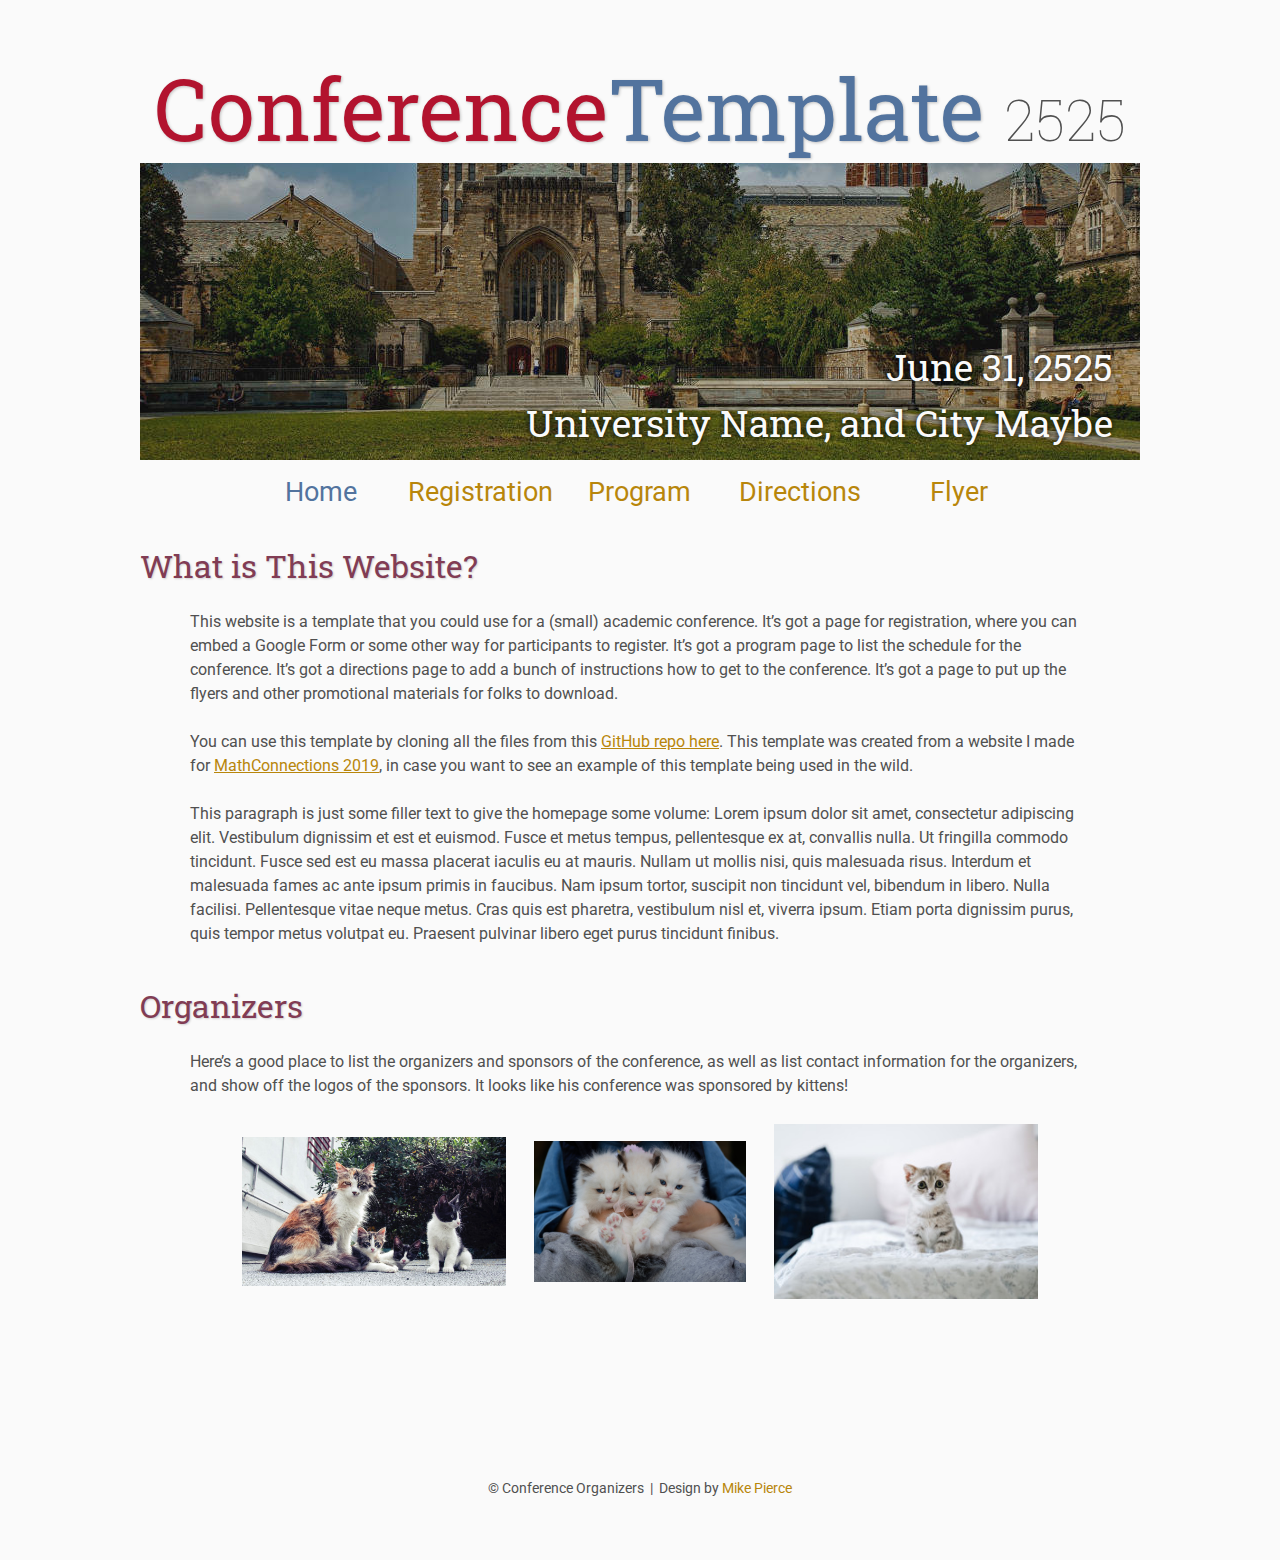
<file: index.html>
<!DOCTYPE html>
<html lang='en'>

<head>
    <base href=".">
    <link rel="shortcut icon" type="image/png" href="assets/favicon.png"/>
    <link rel="stylesheet" type="text/css" media="all" href="assets/main.css"/>
    <meta name="description" content="Conference Template">
    <meta name="resource-type" content="document">
    <meta name="distribution" content="global">
    <meta name="KeyWords" content="Conference">
    <title>Conference Template</title>
</head>

<body>

    <div class="banner">
        <img src="assets/banner.jpg" alt="Conference Template Banner">
        <div class="top-left">
            <span class="title1">Conference</span><span class="title2">Template</span> <span class="year">2525</span>
        </div>
        <div class="bottom-right">
            June 31, 2525 <br> University Name, and City Maybe
        </div>
    </div>

    <table class="navigation">
        <tr>
            <td class="navigation">
                <a class="current" title="Conference Home Page" href=".">Home</a>
            </td>
            <td class="navigation">
                <a title="Register for the Conference" href="registration">Registration</a>
            </td>
            <td class="navigation">
                <a title="Conference Program" href="program">Program</a> 
            </td>
            <td class="navigation">
                <a title="Directions to the Conference" href="directions">Directions</a>
            </td>
            <td class="navigation">
                <a title="Conference Flyer" href="flyer">Flyer</a>
            </td>
        </tr>
    </table>

    <h2>What is This Website?</h2>
    <p>
        This website is a template that you could use for a (small) academic conference. 
        It&rsquo;s got a page for registration, where you can embed a Google Form or some other way for participants to register.
        It&rsquo;s got a program page to list the schedule for the conference.
        It&rsquo;s got a directions page to add a bunch of instructions how to get to the conference.
        It&rsquo;s got a page to put up the flyers and other promotional materials for folks to download.
    </p>
    <p>
        You can use this template by cloning all the files from this
        <a target="_blank" href="https://github.com/mikepierce/conference-website-template">GitHub repo here</a>.
        This template was created from a website I made for 
        <a target="_blank" href="http://math.ucr.edu/~mathconn/">MathConnections 2019</a>,
        in case you want to see an example of this template being used in the wild.
    </p>
    <p>
        This paragraph is just some filler text to give the homepage some volume:
        Lorem ipsum dolor sit amet, consectetur adipiscing elit. Vestibulum dignissim et est et euismod. Fusce et metus tempus, pellentesque ex at, convallis nulla. Ut fringilla commodo tincidunt. Fusce sed est eu massa placerat iaculis eu at mauris. Nullam ut mollis nisi, quis malesuada risus. Interdum et malesuada fames ac ante ipsum primis in faucibus. Nam ipsum tortor, suscipit non tincidunt vel, bibendum in libero. Nulla facilisi. Pellentesque vitae neque metus. Cras quis est pharetra, vestibulum nisl et, viverra ipsum. Etiam porta dignissim purus, quis tempor metus volutpat eu. Praesent pulvinar libero eget purus tincidunt finibus.
    </p>

    <h2>Organizers</h2>
    <p>
        Here&rsquo;s a good place to list the organizers and sponsors of the conference,
        as well as list contact information for the organizers,
        and show off the logos of the sponsors.
        It looks like his conference was sponsored by kittens!
    </p>
    <table class="sponsors">
        <tr>
            <td class="sponsor">
                <a href="http://www.eyebleach.me/">
                    <img src="assets/kitten1.jpg" alt="First Sponsor Name">
                </a>
            </td>
            <td class="sponsor">
                <a href="http://www.eyebleach.me/">
                    <img src="assets/kitten2.jpg" alt="Second Sponsor Name" style="width: 80%">
                </a>
            </td>
            <td class="sponsor">
                <a href="http://www.eyebleach.me/">
                    <img src="assets/kitten3.jpg" alt="Third Sponsor Name">
                </a>
            </td>
        </tr>
    </table>

    <footer>
        &copy; Conference Organizers
        &nbsp;|&nbsp; Design by <a href="https://github.com/mikepierce">Mike Pierce</a>
    </footer>

</body>
</html>
</file>
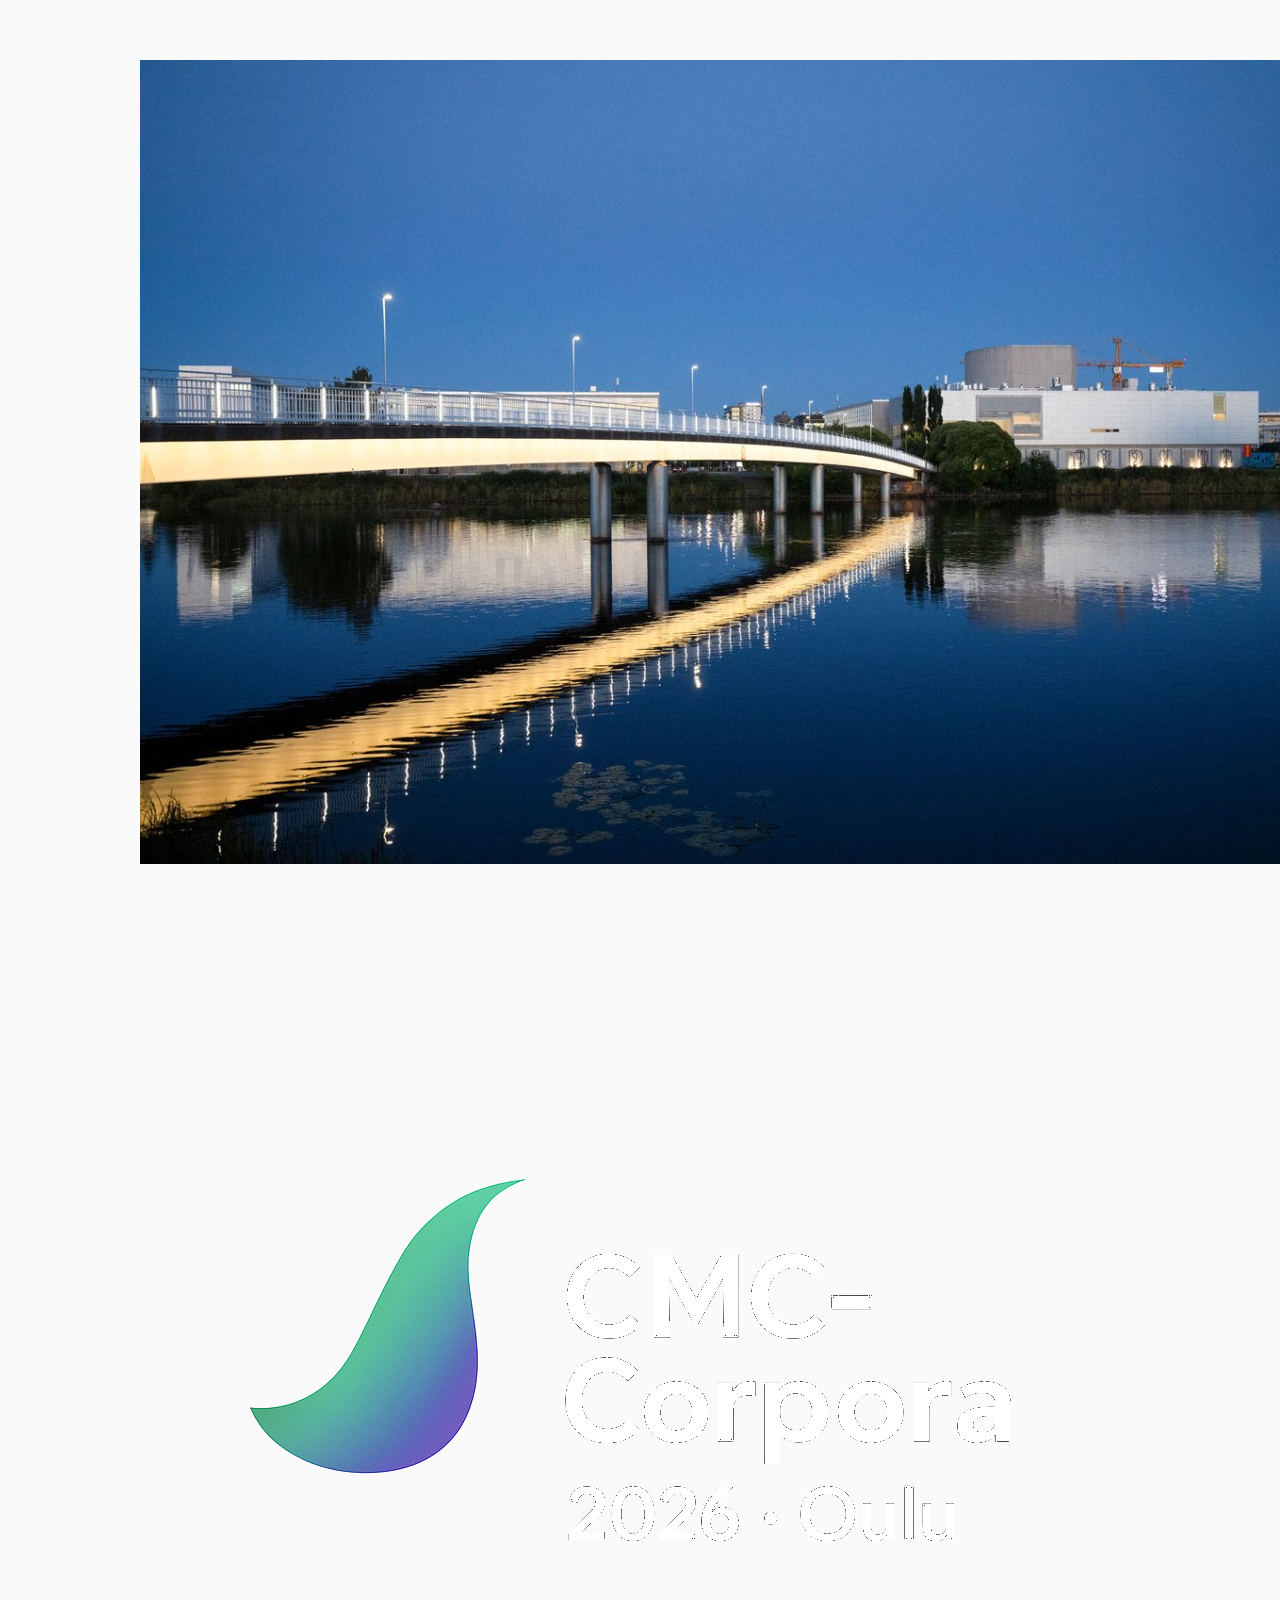
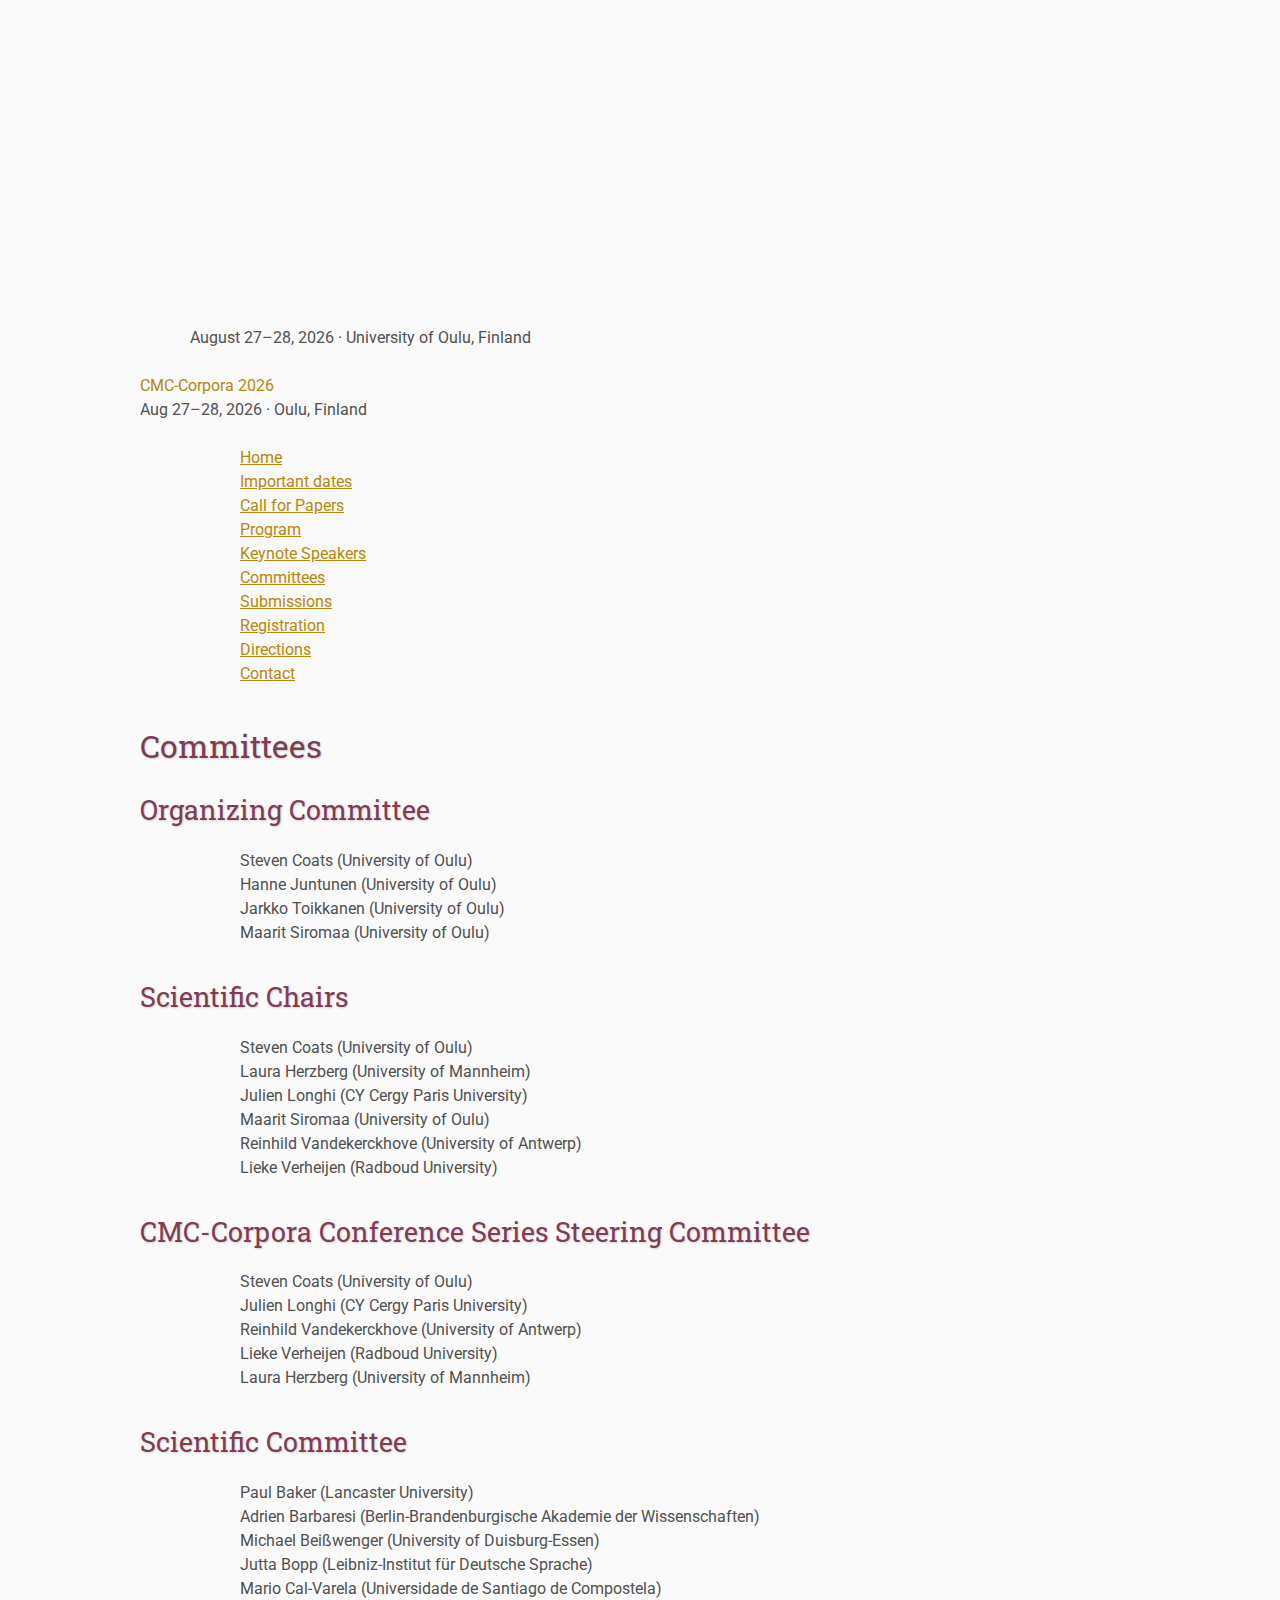
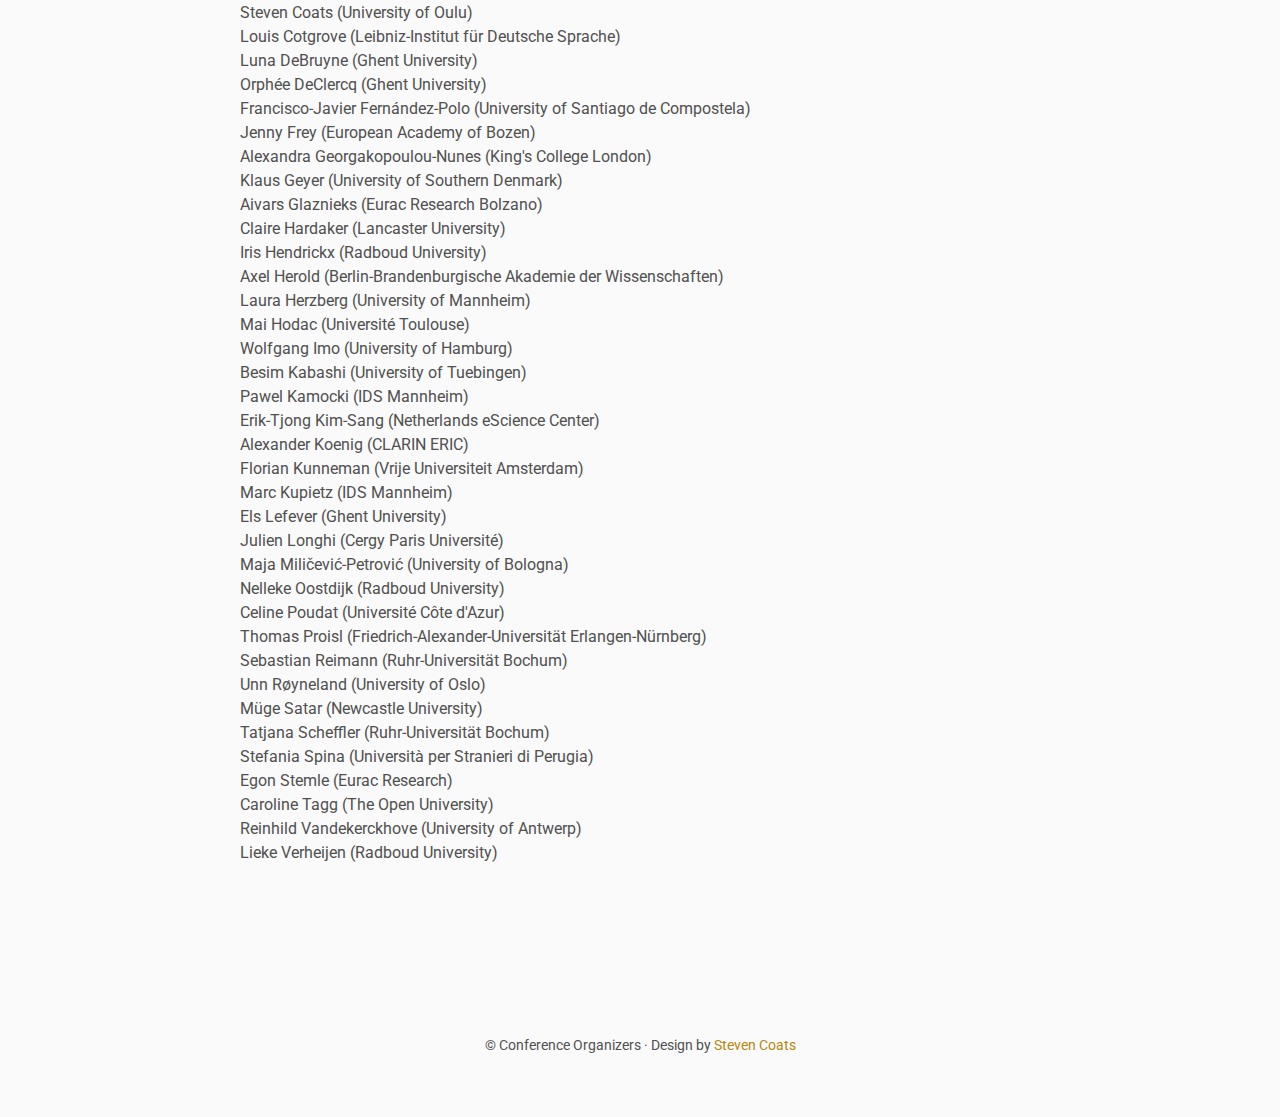
<file: committees/index.html>
<!DOCTYPE html>
<html lang="en">
<head>
  <base href="..">
  <meta charset="utf-8" />
  <meta name="viewport" content="width=device-width, initial-scale=1" />
  <link rel="shortcut icon" type="image/png" href="assets/favicon.png"/>
  <link href="https://fonts.googleapis.com/css2?family=Inter:wght@400;600;800&family=Playfair+Display:wght@600&display=swap" rel="stylesheet">
  <link rel="stylesheet" href="assets/main.css"/>
  <title>Committees — CMC-Corpora 2026</title>
</head>
<body>

<div data-include="includes/header.html"></div>

<div class="layout">
  <div data-include="includes/sidebar.html"></div>

  <main class="content container">
    <section>
      <h2>Committees</h2>

      <h3>Organizing Committee</h3>
      <ul>
        <li>Steven Coats (University of Oulu)</li>
        <li>Hanne Juntunen (University of Oulu)</li>
        <li>Jarkko Toikkanen (University of Oulu)</li>
        <li>Maarit Siromaa (University of Oulu)</li>
      </ul>
      <h3>Scientific Chairs</h3>
      <ul>
      <li>Steven Coats (University of Oulu)</li>
      <li>Laura Herzberg (University of Mannheim)</li>
      <li>Julien Longhi (CY Cergy Paris University)</li>
      <li>Maarit Siromaa (University of Oulu)</li>
      <li>Reinhild Vandekerckhove (University of Antwerp)</li>
      <li>Lieke Verheijen (Radboud University)</li>
      </ul>
       <h3>CMC-Corpora Conference Series Steering Committee</h3>
      <ul>
      <li>Steven Coats (University of Oulu)</li>
      <li>Julien Longhi (CY Cergy Paris University)</li>
      <li>Reinhild Vandekerckhove (University of Antwerp)</li>
      <li>Lieke Verheijen (Radboud University)</li>
      <li>Laura Herzberg (University of Mannheim)</li>
      </ul>
      <h3>Scientific Committee</h3>
      <ul>
        <li>Paul Baker (Lancaster University)</li>
        <li>Adrien Barbaresi (Berlin-Brandenburgische Akademie der Wissenschaften)</li>
        <li>Michael Beißwenger (University of Duisburg-Essen)</li>
        <li>Jutta Bopp (Leibniz-Institut für Deutsche Sprache)</li>
        <li>Mario Cal-Varela (Universidade de Santiago de Compostela)</li>
        <li>Steven Coats (University of Oulu)</li>
        <li>Louis Cotgrove (Leibniz-Institut für Deutsche Sprache)</li>
        <li>Luna DeBruyne (Ghent University)</li>
        <li>Orphée DeClercq (Ghent University)</li>
        <li>Francisco-Javier Fernández-Polo (University of Santiago de Compostela)</li>
        <li>Jenny Frey (European Academy of Bozen)</li>
        <li>Alexandra Georgakopoulou-Nunes (King's College London)</li>
        <li>Klaus Geyer (University of Southern Denmark)</li>
        <li>Aivars Glaznieks (Eurac Research Bolzano)</li>
        <li>Claire Hardaker (Lancaster University)</li>
        <li>Iris Hendrickx (Radboud University)</li>
        <li>Axel Herold (Berlin-Brandenburgische Akademie der Wissenschaften)</li>
        <li>Laura Herzberg (University of Mannheim)</li>
        <li>Mai Hodac (Université Toulouse)</li>
        <li>Wolfgang Imo (University of Hamburg)</li>
        <li>Besim Kabashi (University of Tuebingen)</li>
        <li>Pawel Kamocki (IDS Mannheim)</li>
        <li>Erik-Tjong Kim-Sang (Netherlands eScience Center)</li>
        <li>Alexander Koenig (CLARIN ERIC)</li>
        <li>Florian Kunneman (Vrije Universiteit Amsterdam)</li>
        <li>Marc Kupietz (IDS Mannheim)</li>
        <li>Els Lefever (Ghent University)</li>
        <li>Julien Longhi (Cergy Paris Université)</li>
        <li>Maja Miličević-Petrović (University of Bologna)</li>
        <li>Nelleke Oostdijk (Radboud University)</li>
        <li>Celine Poudat (Université Côte d'Azur)</li>
        <li>Thomas Proisl (Friedrich-Alexander-Universität Erlangen-Nürnberg)</li>
        <li>Sebastian Reimann (Ruhr-Universität Bochum)</li>
        <li>Unn Røyneland (University of Oslo)</li>
        <li>Müge Satar (Newcastle University)</li>
        <li>Tatjana Scheffler (Ruhr-Universität Bochum)</li>
        <li>Stefania Spina (Università per Stranieri di Perugia)</li>
        <li>Egon Stemle (Eurac Research)</li>
        <li>Caroline Tagg (The Open University)</li>
        <li>Reinhild Vandekerckhove (University of Antwerp)</li>
        <li>Lieke Verheijen (Radboud University)</li>
      </ul>

    </section>
  </main>
</div>

<div data-include="includes/footer.html"></div>

<script>
document.querySelectorAll('[data-include]').forEach(el => {
  fetch(el.getAttribute('data-include'))
    .then(resp => resp.text())
    .then(html => el.innerHTML = html);
});
</script>

</body>
</html>
</file>
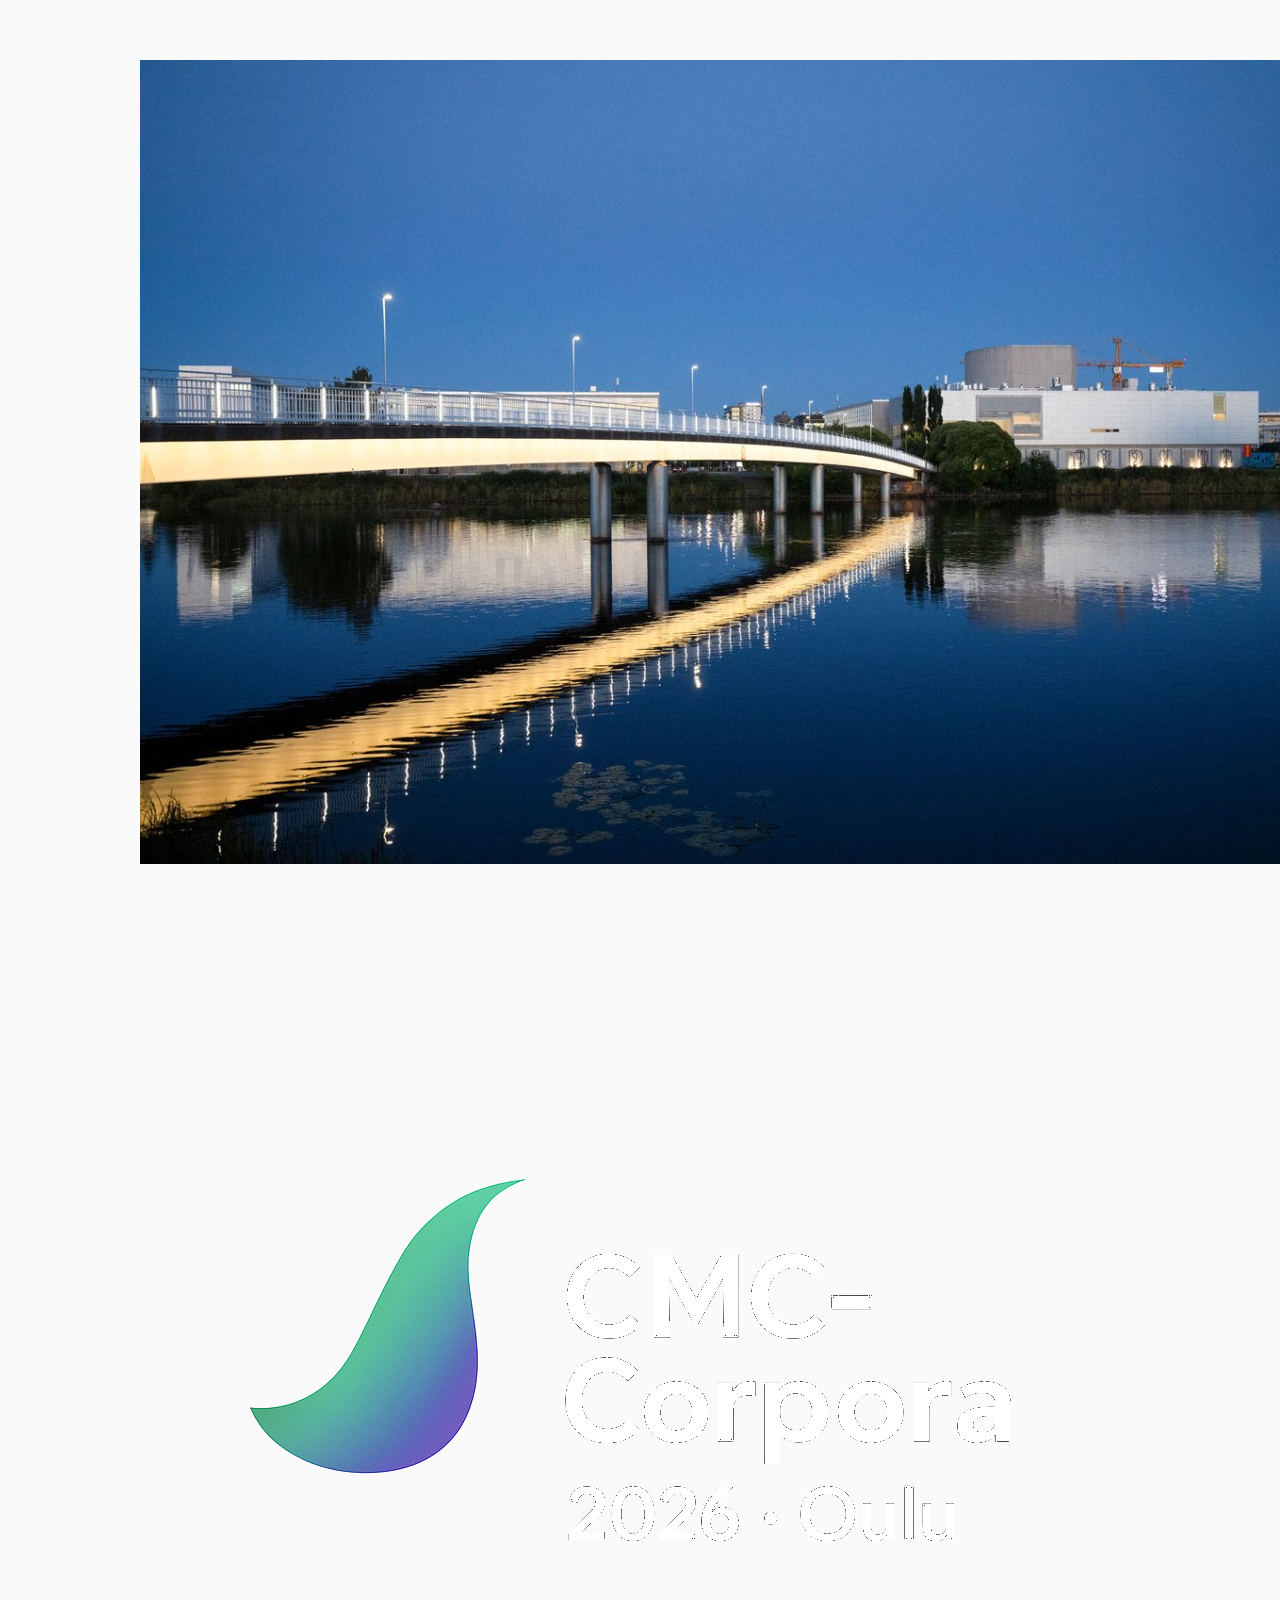
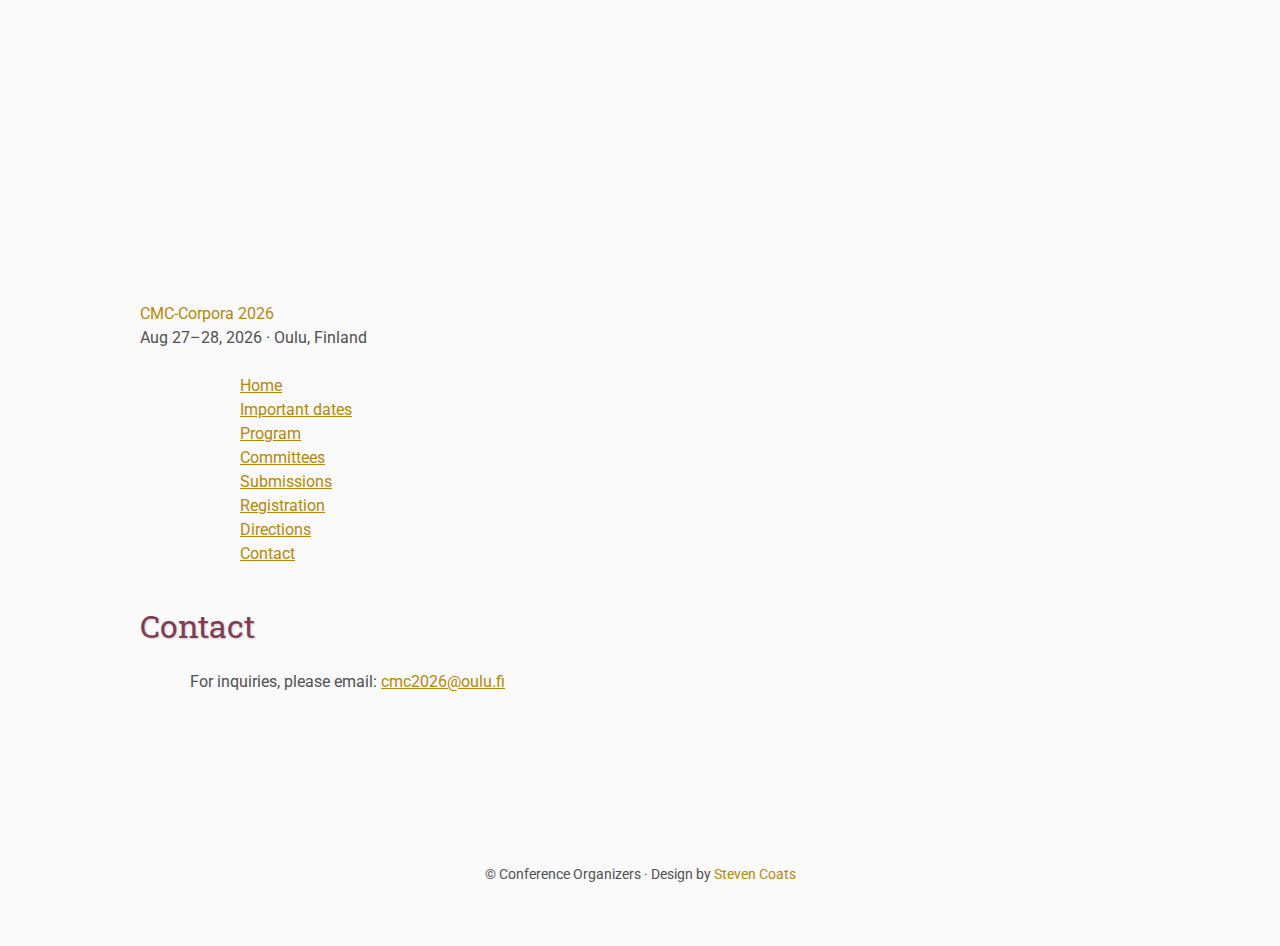
<file: contact/index.html>
<!DOCTYPE html>
<html lang="en">
<head>
  <base href="..">
  <meta charset="utf-8" />
  <meta name="viewport" content="width=device-width, initial-scale=1" />
  <link rel="shortcut icon" type="image/png" href="assets/favicon.png"/>
  <link rel="stylesheet" href="assets/main.css"/>
  <title>Contact — CMC-Corpora 2026</title>
</head>
<body>

<header class="hero" role="banner" aria-label="Conference banner">
  <img src="assets/oulu_luftbild.jpg" alt="Oulu aerial" class="hero-img">
  <div class="hero-overlay"></div>
  <div class="hero-inner container">
    <img src="assets/cmc2026_logo_white_text.png" alt="CMC-Corpora 2026" class="conference-logo">
  </div>
</header>

<div class="layout">
  <aside class="sidebar">
    <div class="sidebar-header">
      <a class="brand" href=".">CMC-Corpora 2026</a>
      <div class="dates">Aug 27–28, 2026 · Oulu, Finland</div>
    </div>
    <ul class="sidebar-nav">
      <li><a href=".">Home</a></li>
      <li><a href="dates">Important dates</a></li>
      <li><a href="program">Program</a></li>
      <li><a href="committees">Committees</a></li>
      <li><a href="submissions">Submissions</a></li>
      <li><a href="registration">Registration</a></li>
      <li><a href="directions">Directions</a></li>
      <li><a class="active" href="contact">Contact</a></li>
    </ul>
  </aside>

  <main class="content container">
    <section>
      <h2>Contact</h2>
      <p>For inquiries, please email: <a href="mailto:cmc2026@oulu.fi">cmc2026@oulu.fi</a></p>
    </section>
  </main>
</div>

<footer class="footer">
  <div class="container footer-inner">
    <span>© Conference Organizers</span>
    <span aria-hidden="true">·</span>
    <span>Design by <a href="https://github.com/stcoats">Steven Coats</a></span>
  </div>
</footer>
</body>
</html>
</file>
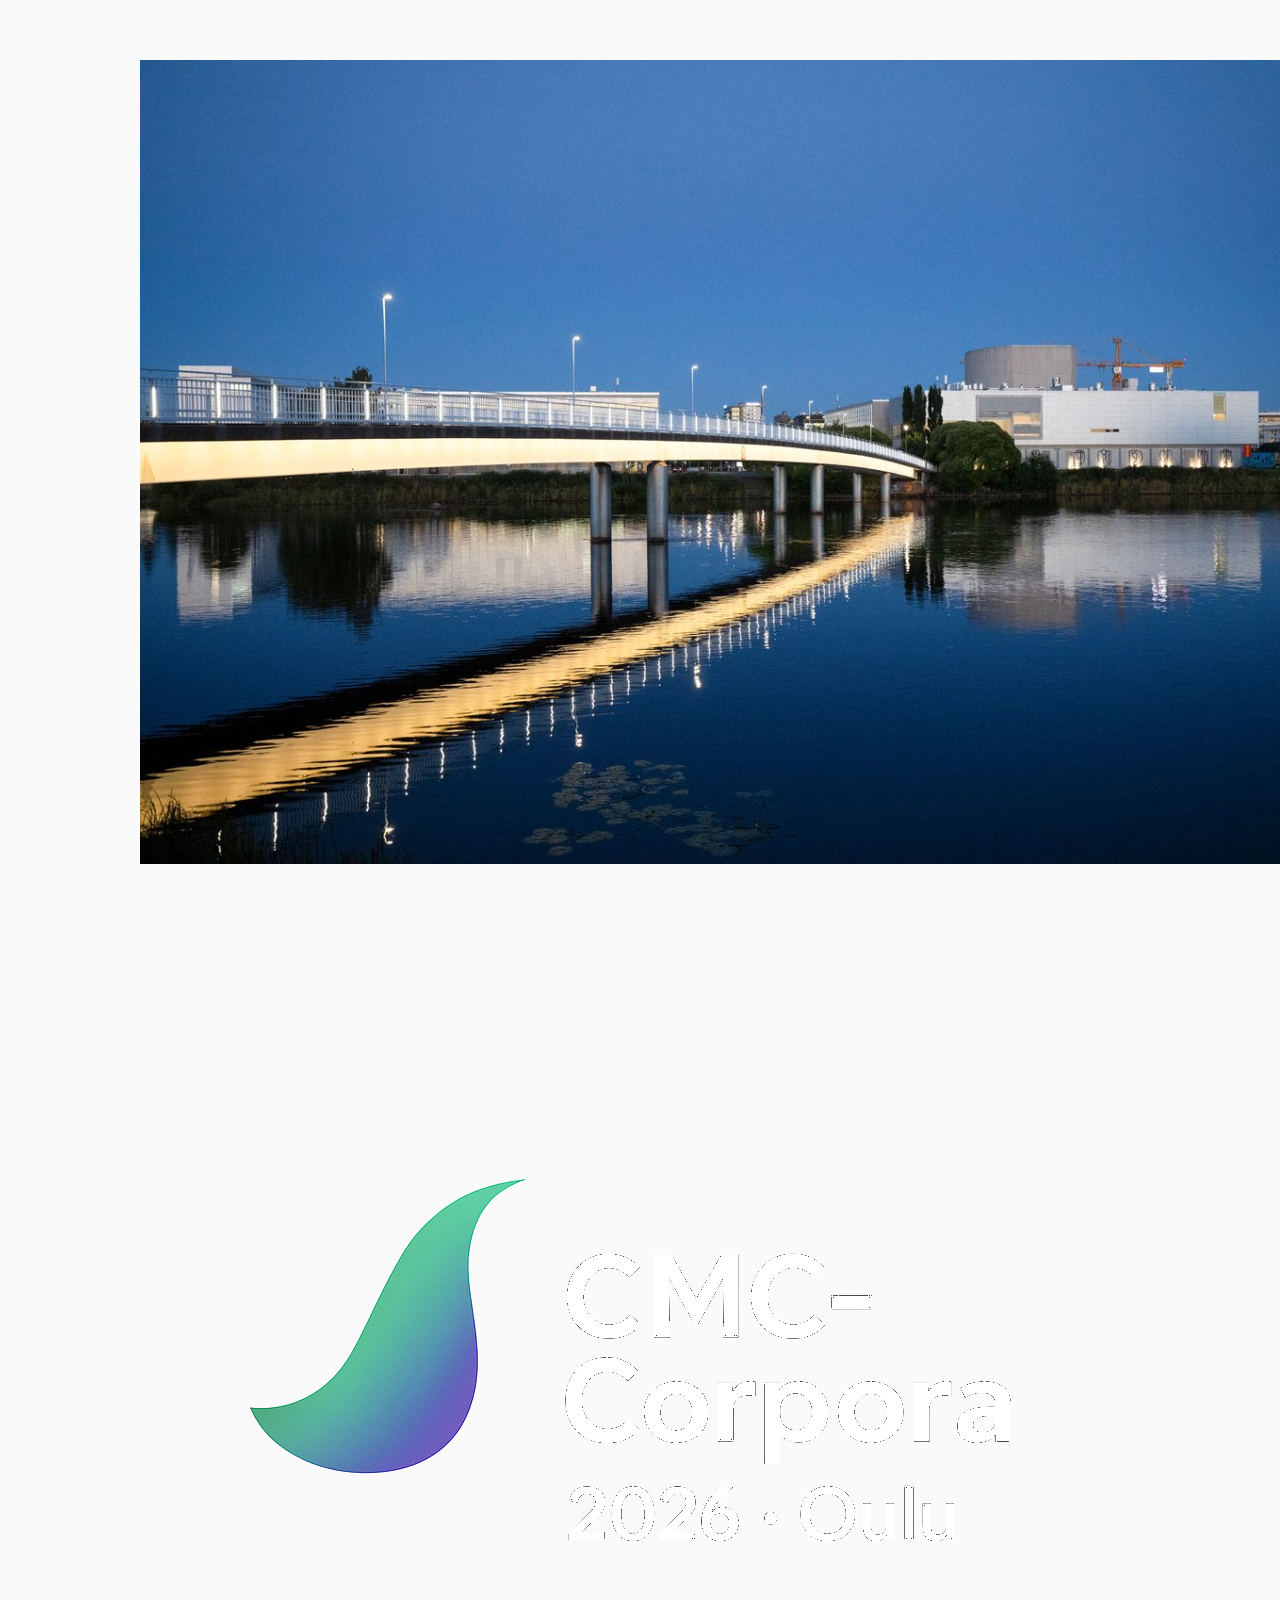
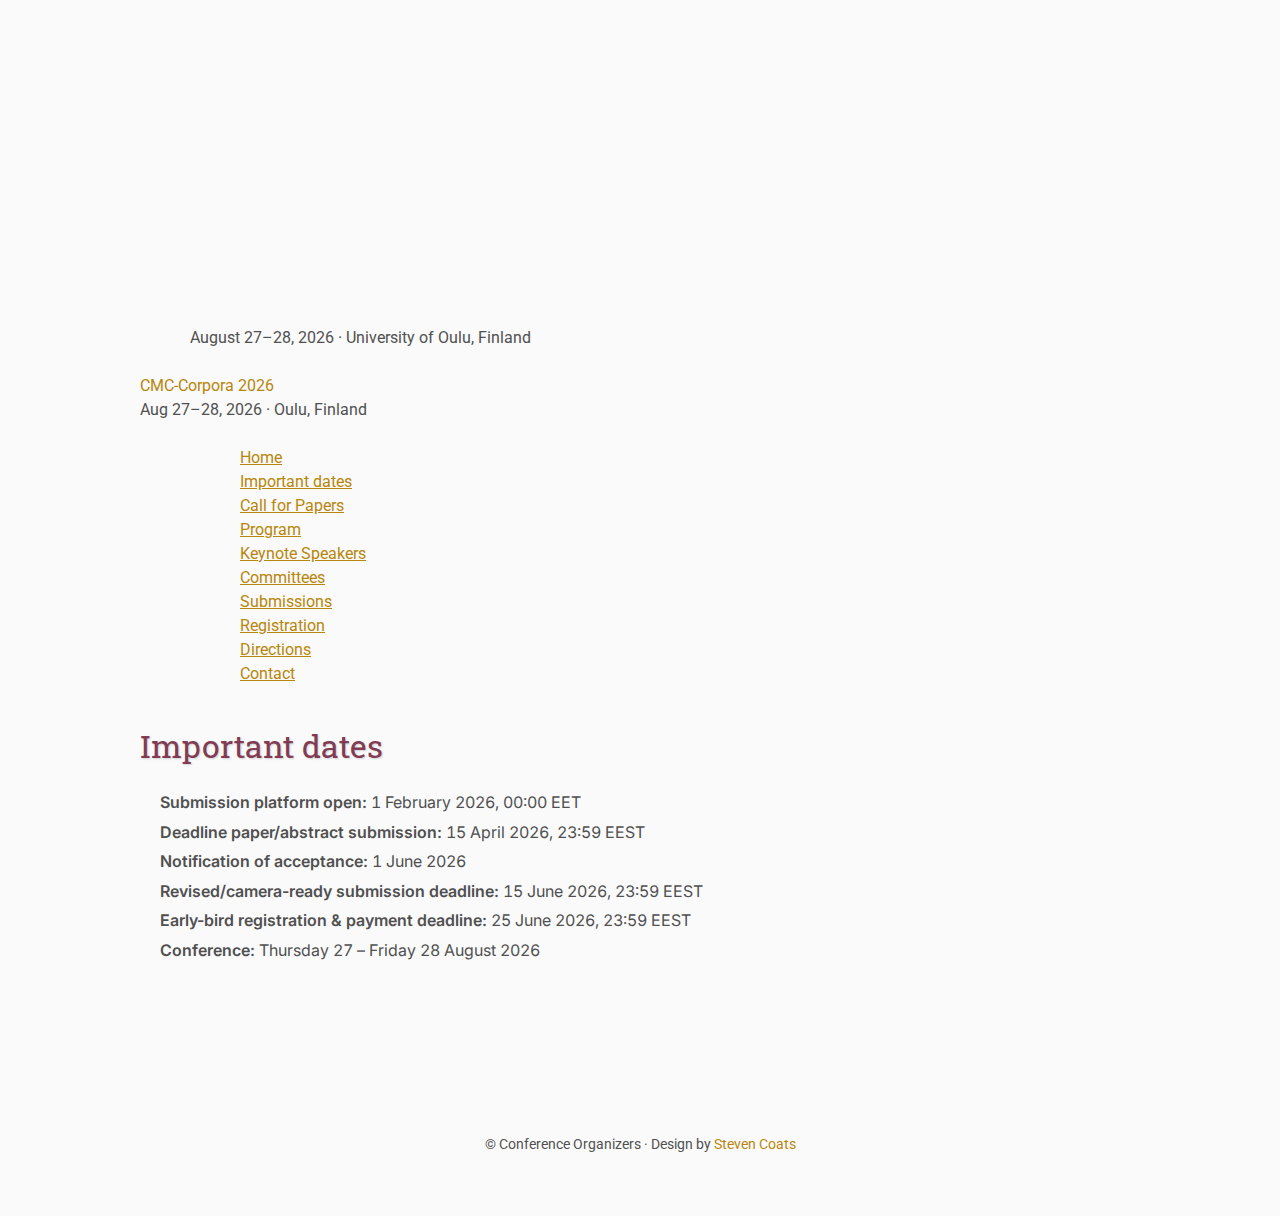
<file: dates/index.html>
<!DOCTYPE html>
<html lang="en">
<head>
  <base href="..">
  <meta charset="utf-8" />
  <meta name="viewport" content="width=device-width, initial-scale=1" />
  <link rel="shortcut icon" type="image/png" href="assets/favicon.png"/>
  <link href="https://fonts.googleapis.com/css2?family=Inter:wght@400;600;800&family=Playfair+Display:wght@600&display=swap" rel="stylesheet">
  <link rel="stylesheet" href="assets/main.css"/>
  <title>Dates — CMC-Corpora 2026</title>
  <style>
    /* light, local polish for dates list */
    .key-dates { 
      list-style: disc; 
      margin: 0.5rem 0 0 1.25rem; 
      padding: 0; 
      line-height: 1.6; 
      font-family: "Inter", system-ui, -apple-system, Segoe UI, Roboto, sans-serif;
    }
    .key-dates li { margin: 0.25rem 0; }
    .key-dates .label { font-weight: 600; }
    .key-dates time { font-variant-numeric: tabular-nums; }
  </style>
</head>
<body>

<div data-include="includes/header.html"></div>

<div class="layout">
  <div data-include="includes/sidebar.html"></div>

  <main class="content container">
    <section>
      <h2>Important dates</h2>
      <ul class="key-dates">
        <li><span class="label">Submission platform open:</span>
          <time datetime="2026-02-01T00:00:00+02:00">1&nbsp;February&nbsp;2026, 00:00&nbsp;EET</time>
        </li>
        <li><span class="label">Deadline paper/abstract submission:</span>
          <time datetime="2026-04-15T23:59:00+03:00">15&nbsp;April&nbsp;2026, 23:59&nbsp;EEST</time>
        </li>
        <li><span class="label">Notification of acceptance:</span>
          <time datetime="2026-06-01">1&nbsp;June&nbsp;2026</time>
        </li>
        <li><span class="label">Revised/camera-ready submission deadline:</span>
          <time datetime="2026-06-15T23:59:00+03:00">15&nbsp;June&nbsp;2026, 23:59&nbsp;EEST</time>
        </li>
        <li><span class="label">Early-bird registration &amp; payment deadline:</span>
          <time datetime="2026-06-25T23:59:00+03:00">25&nbsp;June&nbsp;2026, 23:59&nbsp;EEST</time>
        </li>
        <li><span class="label">Conference:</span>
          <time datetime="2026-08-27">Thursday&nbsp;27</time>&nbsp;–&nbsp;<time datetime="2026-08-28">Friday&nbsp;28&nbsp;August&nbsp;2026</time>
        </li>
      </ul>
    </section>
  </main>
</div>

<div data-include="includes/footer.html"></div>

<script>
document.querySelectorAll('[data-include]').forEach(el => {
  fetch(el.getAttribute('data-include'))
    .then(resp => resp.text())
    .then(html => el.innerHTML = html);
});
</script>

</body>
</html>
</file>
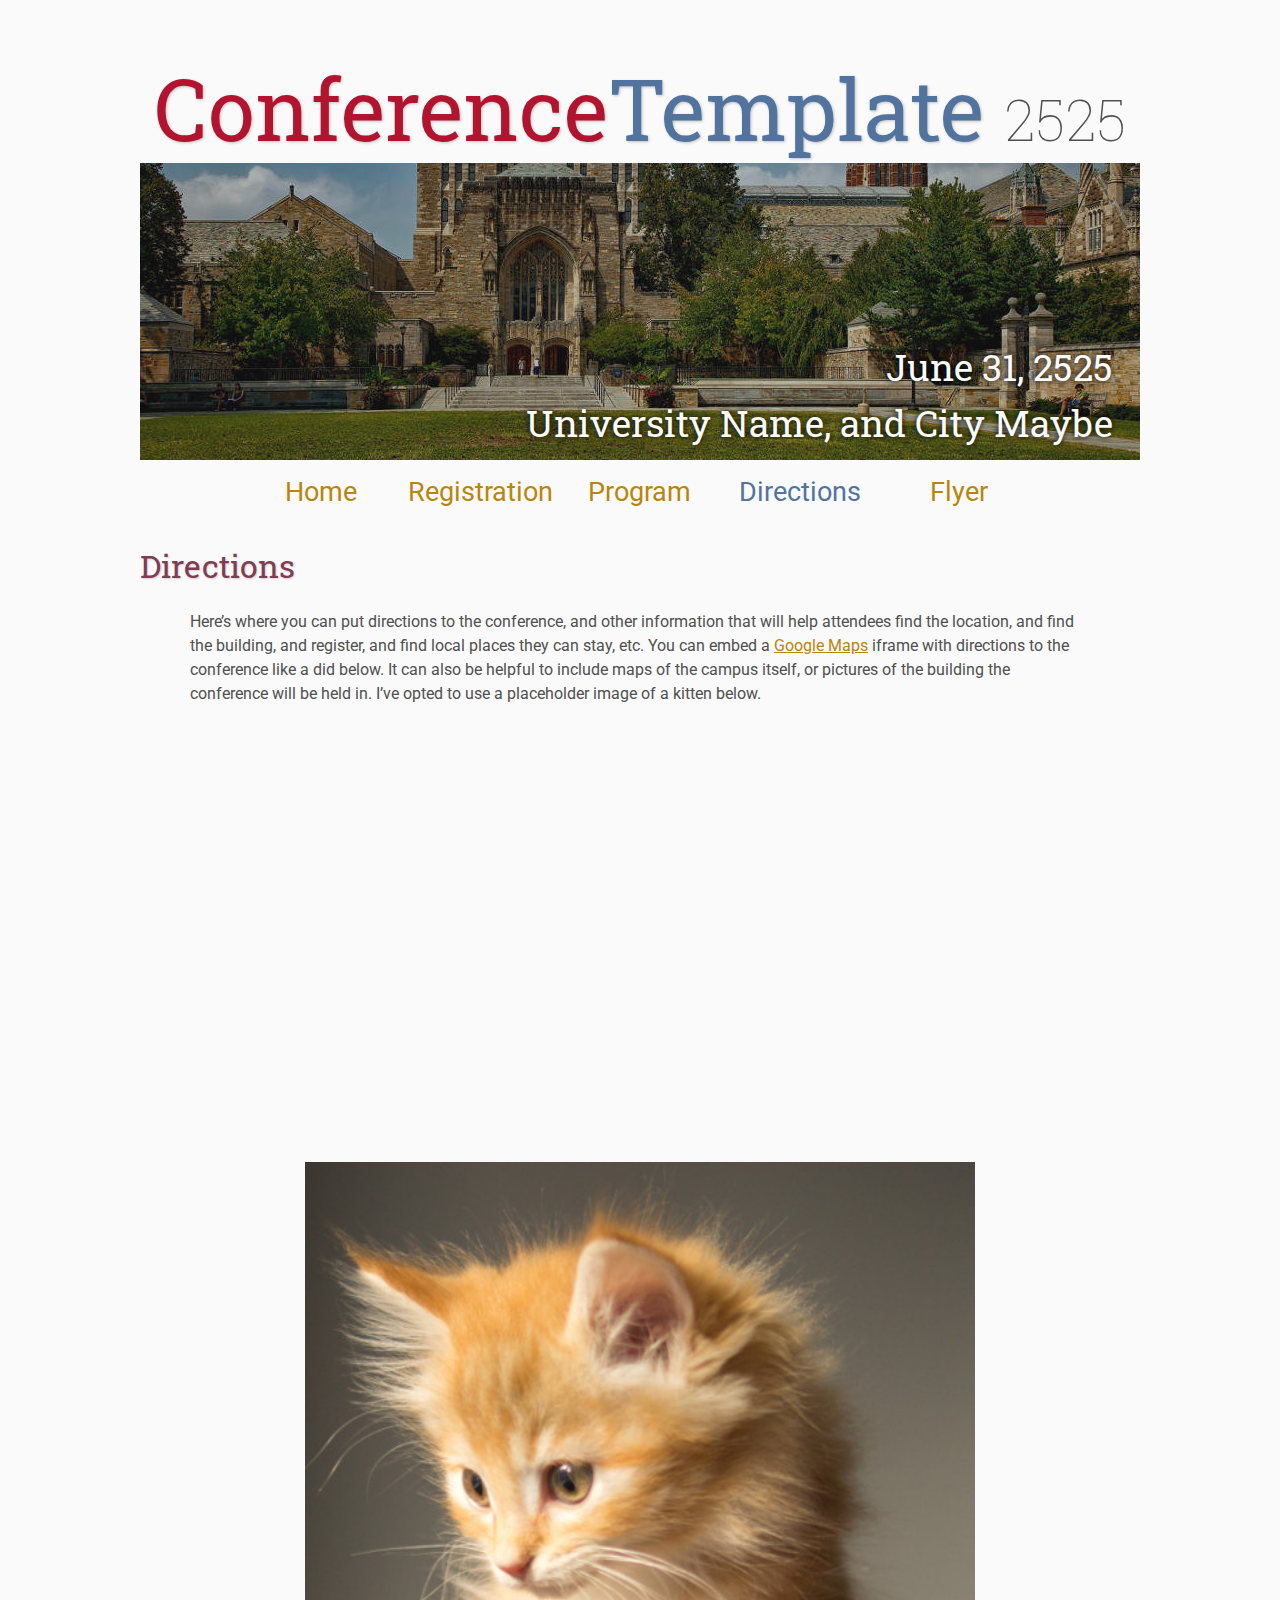
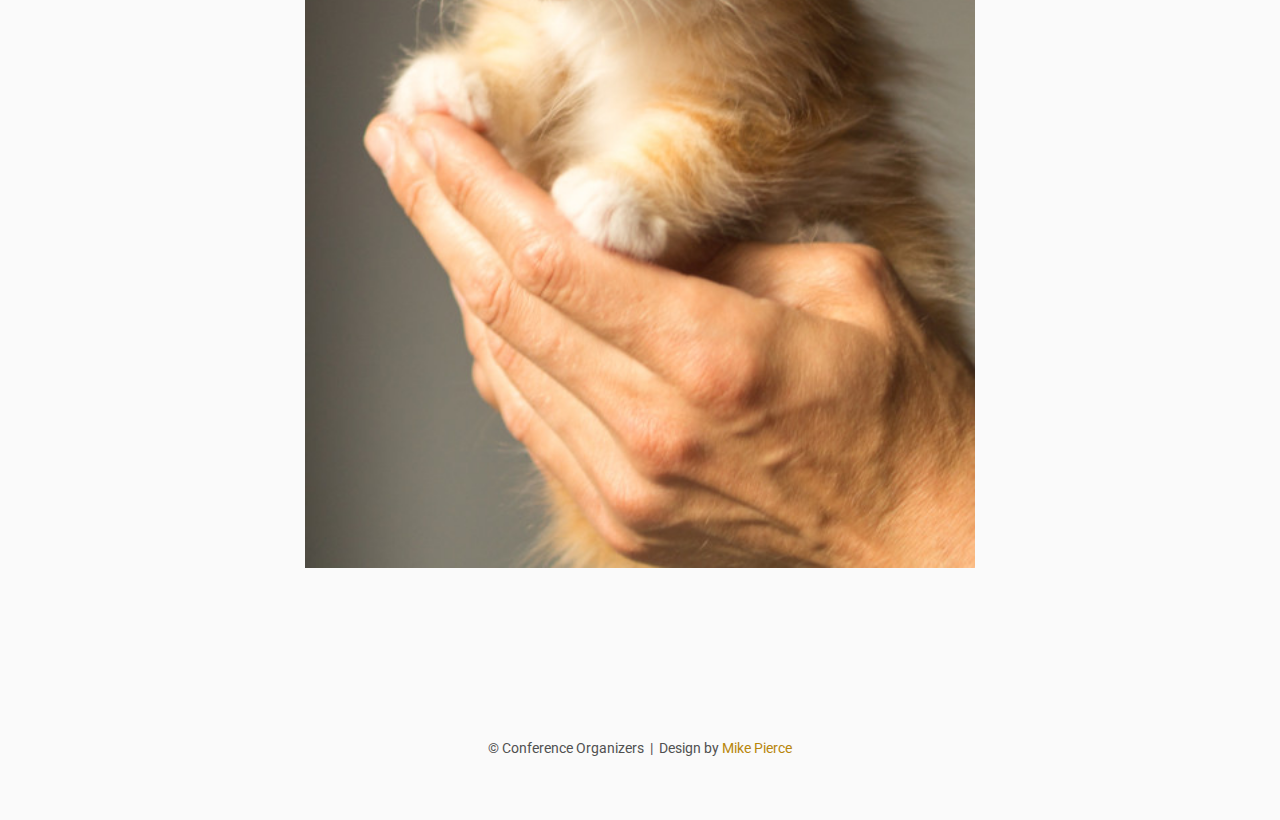
<file: directions/index.html>
<!DOCTYPE html>
<html lang='en'>

<head>
    <base href="..">
    <link rel="shortcut icon" type="image/png" href="assets/favicon.png"/>
    <link rel="stylesheet" type="text/css" media="all" href="assets/main.css"/>
    <meta name="description" content="Conference Template">
    <meta name="resource-type" content="document">
    <meta name="distribution" content="global">
    <meta name="KeyWords" content="Conference">
    <title>Directions | Conference Template</title>
</head>

<body>

    <div class="banner">
        <img src="assets/banner.jpg" alt="Conference Template Banner">
        <div class="top-left">
            <span class="title1">Conference</span><span class="title2">Template</span> <span class="year">2525</span>
        </div>
        <div class="bottom-right">
            June 31, 2525 <br> University Name, and City Maybe
        </div>
    </div>

    <table class="navigation">
        <tr>
            <td class="navigation">
                <a title="Conference Home Page" href=".">Home</a>
            </td>
            <td class="navigation">
                <a title="Register for the Conference" href="registration">Registration</a>
            </td>
            <td class="navigation">
                <a title="Conference Program" href="program">Program</a> 
            </td>
            <td class="navigation">
                <a class="current" title="Directions to the Conference" href="directions">Directions</a>
            </td>
            <td class="navigation">
                <a title="Conference Flyer" href="flyer">Flyer</a>
            </td>
        </tr>
    </table>


    <h2>Directions</h2>
    <p>
        Here&rsquo;s where you can put directions to the conference,
        and other information that will help attendees find the location,
        and find the building, and register, and find local places they can stay, etc.
        You can embed a <a href="https://www.google.com/maps">Google Maps</a> iframe
        with directions to the conference like a did below.
        It can also be helpful to include maps of the campus itself,
        or pictures of the building the conference will be held in.
        I&rsquo;ve opted to use a placeholder image of a kitten below.
    </p>

    <iframe class="directions" src="https://www.google.com/maps/embed?pb=!1m18!1m12!1m3!1d134998.56138929052!2d-121.98776790326531!3d37.869213445646146!2m3!1f0!2f0!3f0!3m2!1i1024!2i768!4f13.1!3m3!1m2!1s0x808ff431db2f96d1%3A0x8b99d90a20aa67de!2sMt+Diablo!5e0!3m2!1sen!2sus!4v1561787340910!5m2!1sen!2sus"></iframe>

    <img class="center" src="assets/kitten4.jpg" alt="This is just a kitten right now" id="kitten">

    <footer>
        &copy; Conference Organizers
        &nbsp;|&nbsp; Design by <a href="https://github.com/mikepierce">Mike Pierce</a>
    </footer>

</body>
</html>
</file>
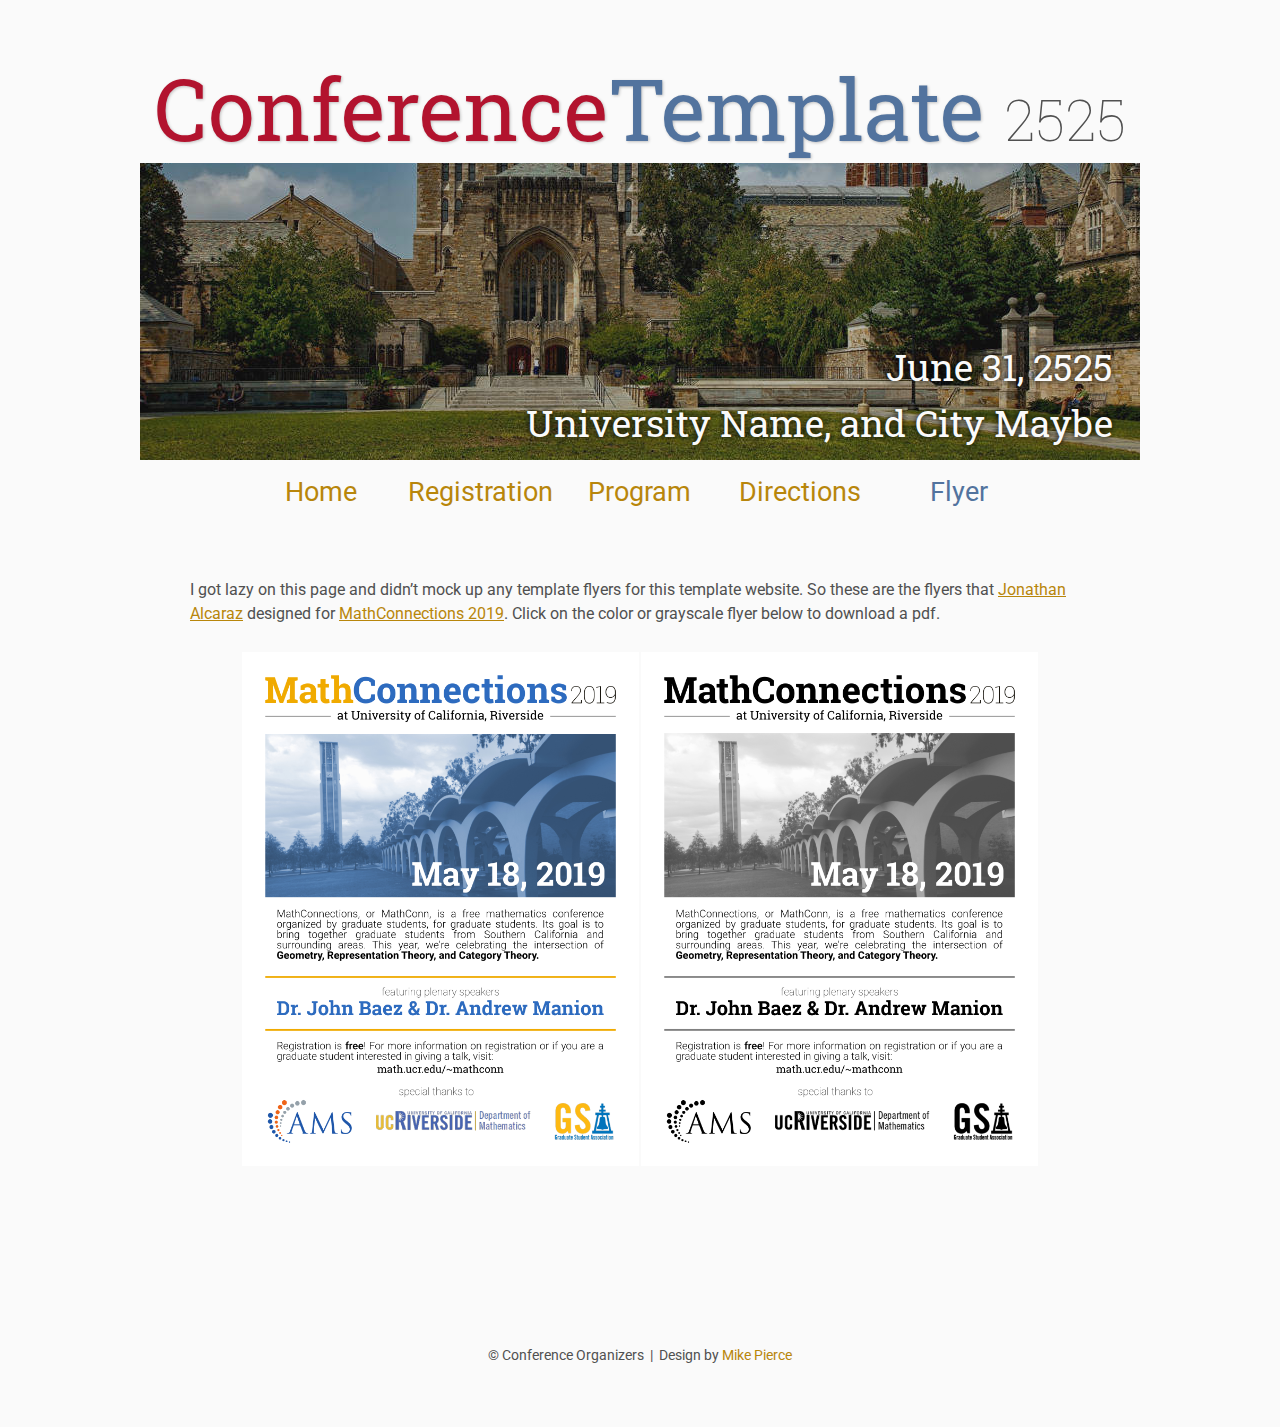
<file: flyer/index.html>
<!DOCTYPE html>
<html lang='en'>

<head>
    <base href="..">
    <link rel="shortcut icon" type="image/png" href="assets/favicon.png"/>
    <link rel="stylesheet" type="text/css" media="all" href="assets/main.css"/>
    <meta name="description" content="Conference Template">
    <meta name="resource-type" content="document">
    <meta name="distribution" content="global">
    <meta name="KeyWords" content="Conference">
    <title>Flyer | Conference Template</title>
</head>

<body>

    <div class="banner">
        <img src="assets/banner.jpg" alt="Conference Template Banner">
        <div class="top-left">
            <span class="title1">Conference</span><span class="title2">Template</span> <span class="year">2525</span>
        </div>
        <div class="bottom-right">
            June 31, 2525 <br> University Name, and City Maybe
        </div>
    </div>

    <table class="navigation">
        <tr>
            <td class="navigation">
                <a title="Conference Home Page" href=".">Home</a>
            </td>
            <td class="navigation">
                <a title="Register for the Conference" href="registration">Registration</a>
            </td>
            <td class="navigation">
                <a title="Conference Program" href="program">Program</a> 
            </td>
            <td class="navigation">
                <a title="Directions to the Conference" href="directions">Directions</a>
            </td>
            <td class="navigation">
                <a class="current" title="Conference Flyer" href="flyer">Flyer</a>
            </td>
        </tr>
    </table>

    <br>

    <p>
        I got lazy on this page and didn&rsquo;t mock up any template flyers for this template website.
        So these are the flyers that <a target="_blank" href="https://math.jonathanalcaraz.com/">Jonathan Alcaraz</a>
        designed for <a target="_blank" href="http://math.ucr.edu/~mathconn/">MathConnections 2019</a>.
        Click on the color or grayscale flyer below to download a pdf.
    </p>

    <table class="flyers">
        <tr>
            <td class="flyer">
                <a href="assets/MathConnections-Flyer.pdf">
                    <img src="assets/MathConnections-Flyer.png" alt="MathConnections Color Flyer" style="width:100%">
                </a>
            </td>
            <td class="flyer">
                <a href="assets/MathConnections-FlyerBW.pdf">
                    <img src="assets/MathConnections-FlyerBW.png" alt="MathConnections BW Flyer" style="width:100%">
                </a>
            </td>
        </tr>
    </table>

    <footer>
        &copy; Conference Organizers
        &nbsp;|&nbsp; Design by <a href="https://github.com/mikepierce">Mike Pierce</a>
    </footer>

</body>
</html>
</file>
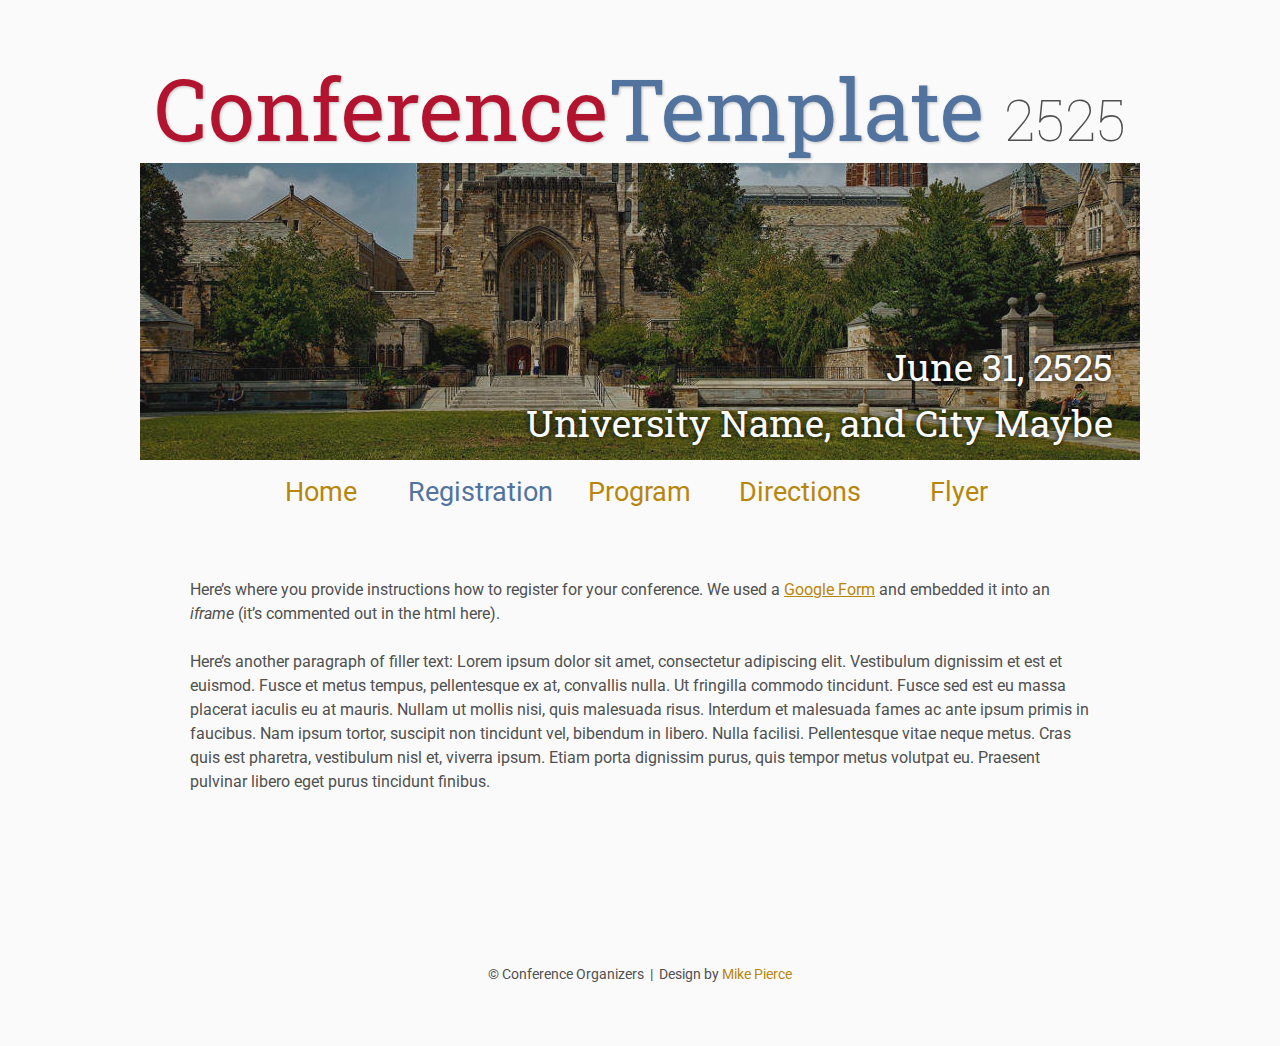
<file: registration/index.html>
<!DOCTYPE html>
<html lang='en'>

<head>
    <base href="..">
    <link rel="shortcut icon" type="image/png" href="assets/favicon.png"/>
    <link rel="stylesheet" type="text/css" media="all" href="assets/main.css"/>
    <meta name="description" content="Conference Template">
    <meta name="resource-type" content="document">
    <meta name="distribution" content="global">
    <meta name="KeyWords" content="Conference">
    <title>Registration | Conference Template</title>
</head>

<body>

    <div class="banner">
        <img src="assets/banner.jpg" alt="Conference Template Banner">
        <div class="top-left">
            <span class="title1">Conference</span><span class="title2">Template</span> <span class="year">2525</span>
        </div>
        <div class="bottom-right">
            June 31, 2525 <br> University Name, and City Maybe
        </div>
    </div>

    <table class="navigation">
        <tr>
            <td class="navigation">
                <a title="Conference Home Page" href=".">Home</a>
            </td>
            <td class="navigation">
                <a class="current" title="Register for the Conference" href="registration">Registration</a>
            </td>
            <td class="navigation">
                <a title="Conference Program" href="program">Program</a> 
            </td>
            <td class="navigation">
                <a title="Directions to the Conference" href="directions">Directions</a>
            </td>
            <td class="navigation">
                <a title="Conference Flyer" href="flyer">Flyer</a>
            </td>
        </tr>
    </table>

    <br>

    <p>
        Here&rsquo;s where you provide instructions how to register for your conference.
        We used a <a href="https://www.google.com/forms/about/">Google Form</a> 
        and embedded it into an <i>iframe</i> (it&rsquo;s commented out in the html here).
    </p>
    <!--
    <iframe class="registration" src="EMBED LINK FOR GOOGLE FORM HERE"></iframe>
    -->
    <p>
        Here&rsquo;s another paragraph of filler text:
        Lorem ipsum dolor sit amet, consectetur adipiscing elit. Vestibulum dignissim et est et euismod. Fusce et metus tempus, pellentesque ex at, convallis nulla. Ut fringilla commodo tincidunt. Fusce sed est eu massa placerat iaculis eu at mauris. Nullam ut mollis nisi, quis malesuada risus. Interdum et malesuada fames ac ante ipsum primis in faucibus. Nam ipsum tortor, suscipit non tincidunt vel, bibendum in libero. Nulla facilisi. Pellentesque vitae neque metus. Cras quis est pharetra, vestibulum nisl et, viverra ipsum. Etiam porta dignissim purus, quis tempor metus volutpat eu. Praesent pulvinar libero eget purus tincidunt finibus.
    </p>

    <footer>
        &copy; Conference Organizers
        &nbsp;|&nbsp; Design by <a href="https://github.com/mikepierce">Mike Pierce</a>
    </footer>

</body>
</html>
</file>
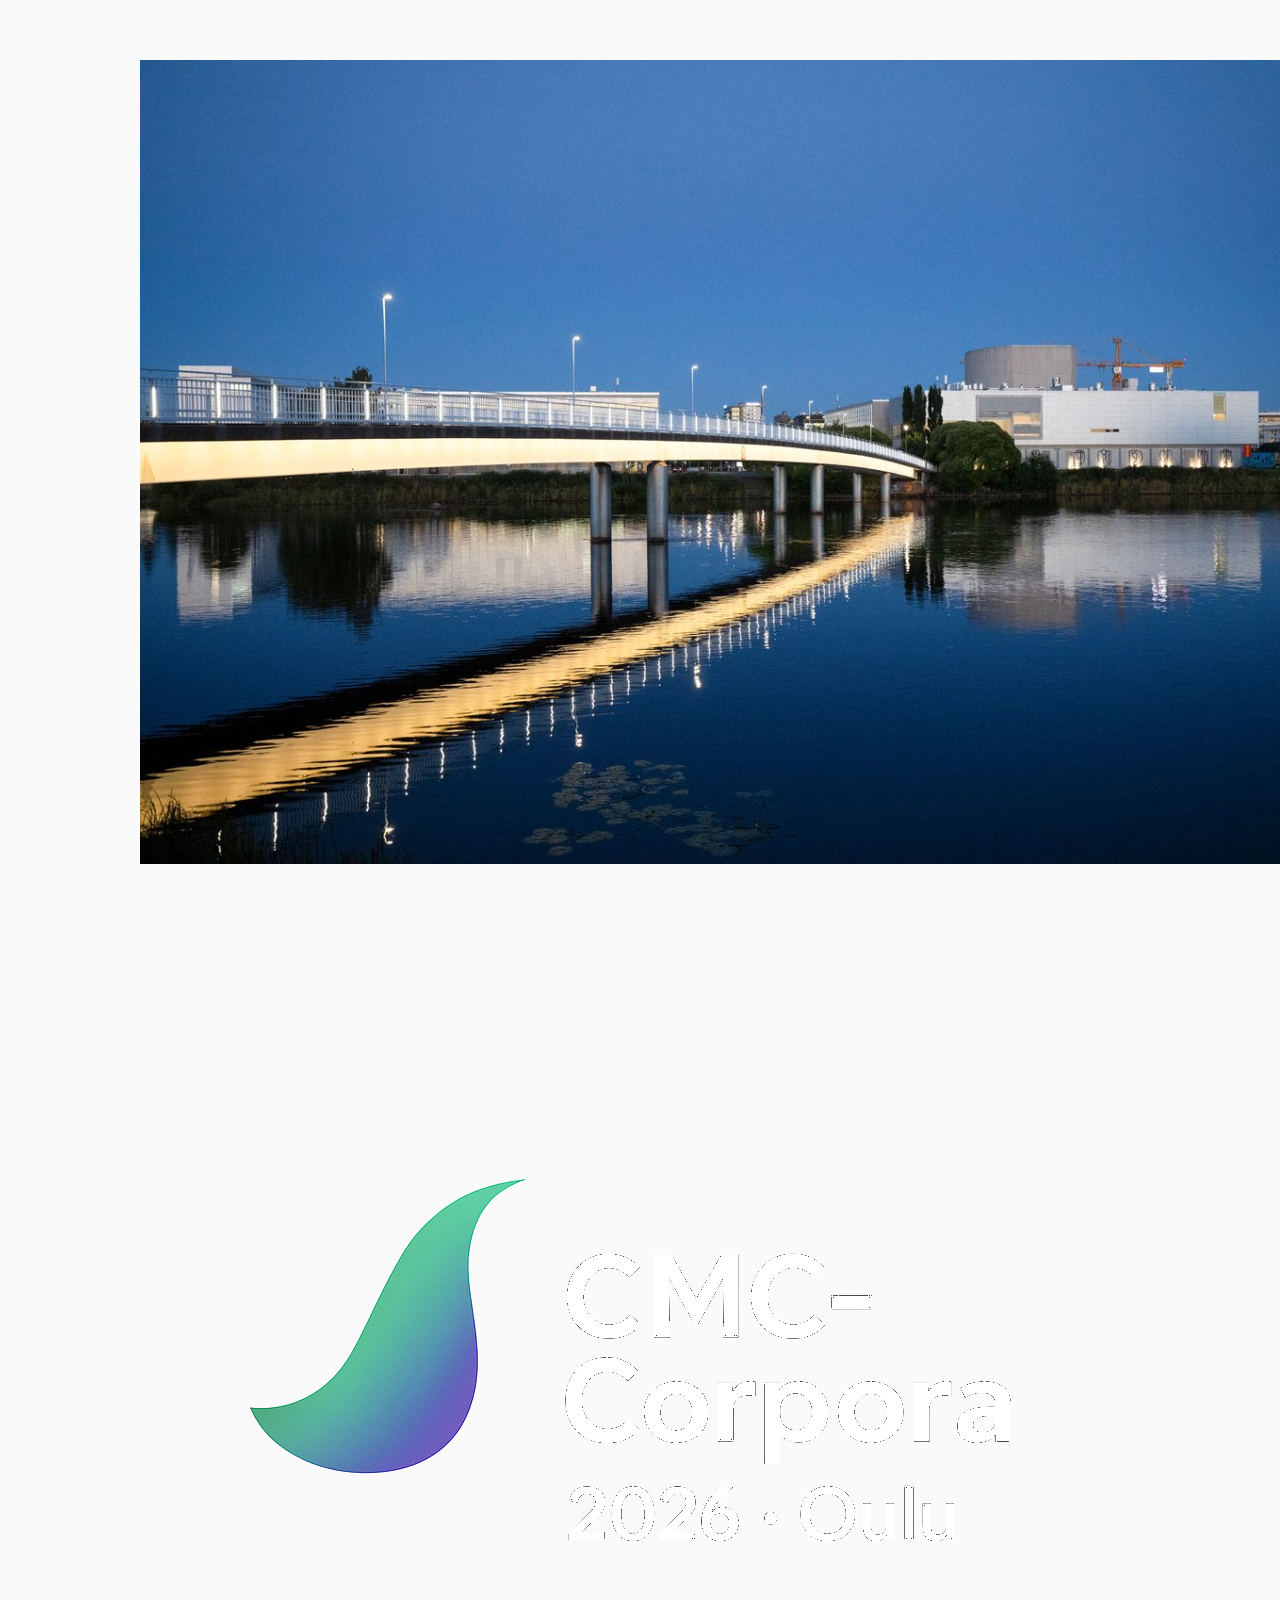
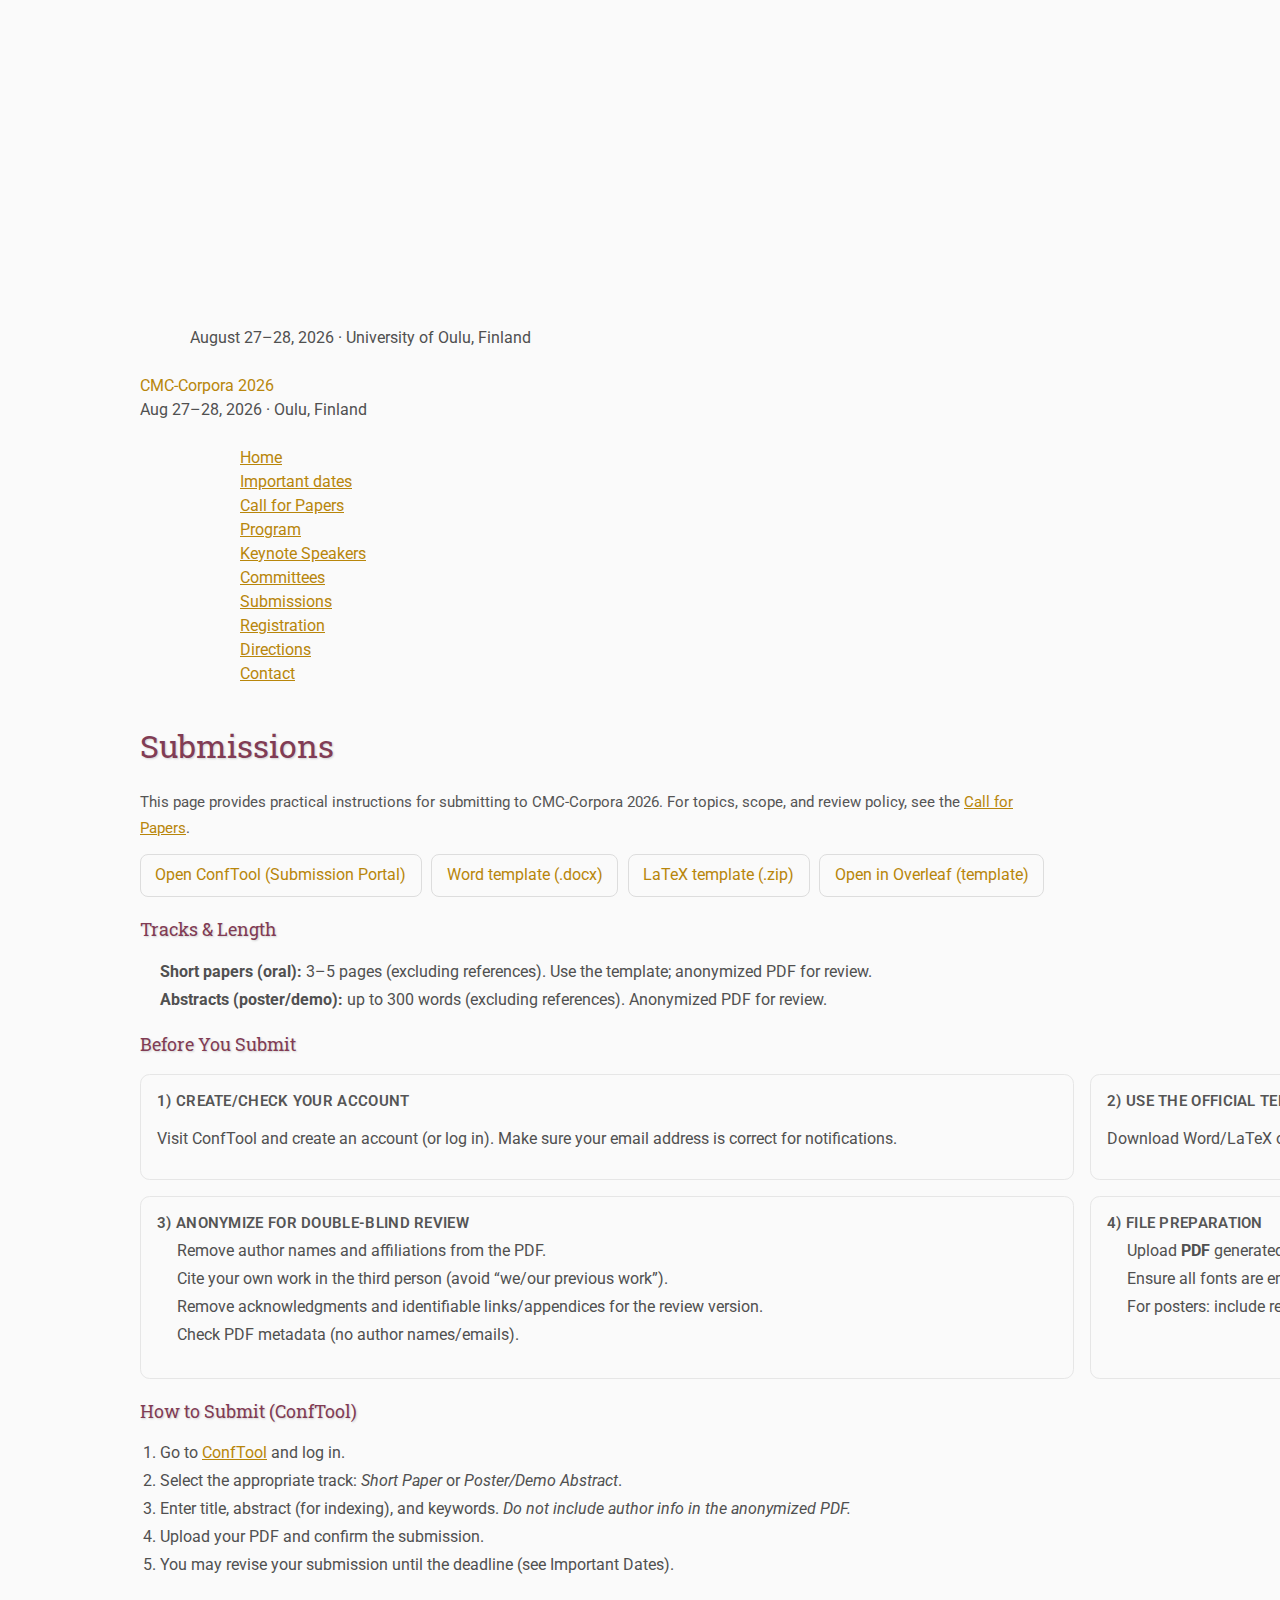
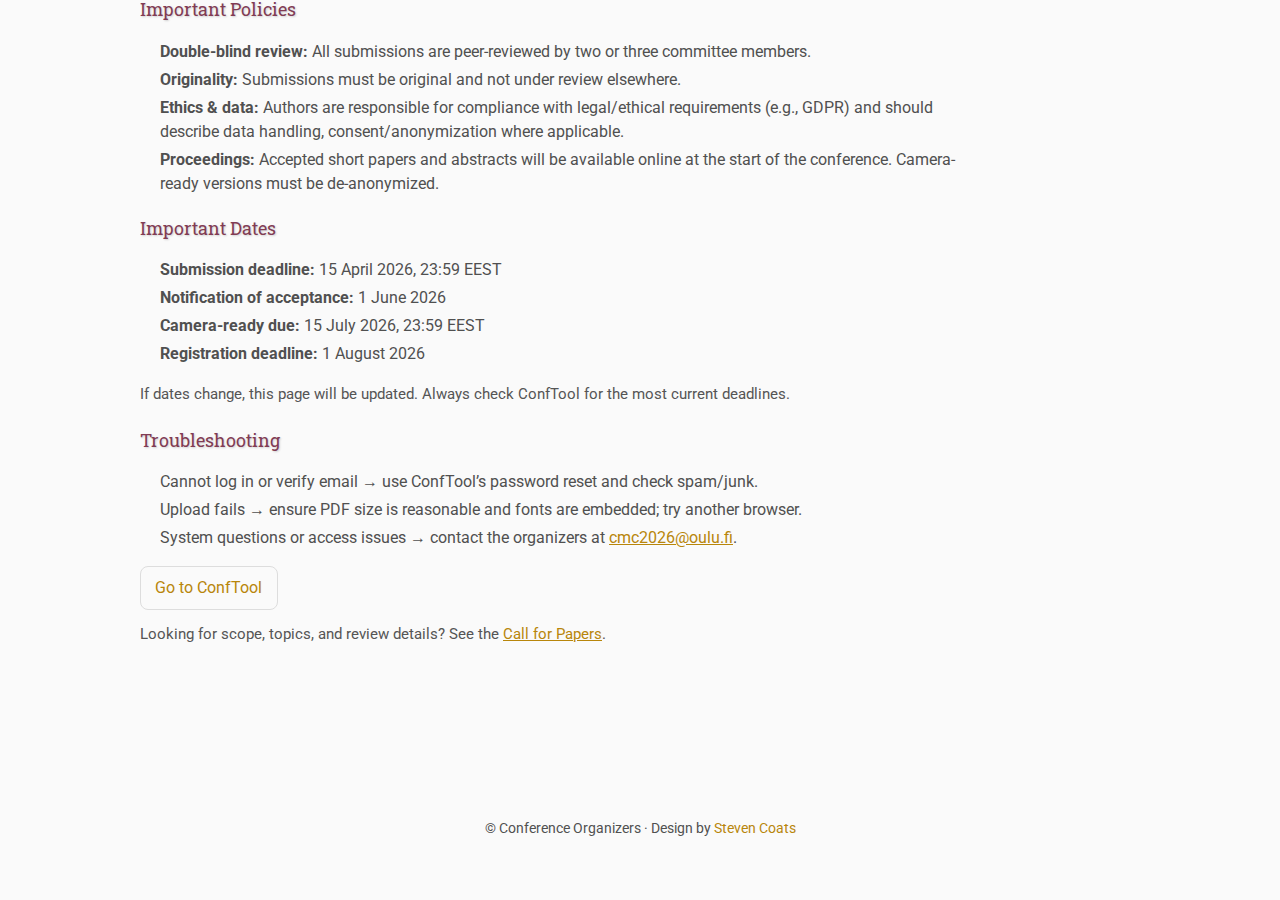
<file: submissions/index.html>
<!DOCTYPE html>
<html lang="en">
<head>
  <base href="..">
  <meta charset="utf-8" />
  <meta name="viewport" content="width=device-width, initial-scale=1" />
  <link rel="shortcut icon" type="image/png" href="assets/favicon.png"/>
  <link href="https://fonts.googleapis.com/css2?family=Inter:wght@400;600;800&family=Playfair+Display:wght@600&display=swap" rel="stylesheet">
  <link rel="stylesheet" href="assets/main.css"/>
  <title>Submissions — CMC-Corpora 2026</title>
  <style>
    .cfp p { line-height: 1.7; margin: 0.75rem 0; }
    .cfp ul, .cfp ol { margin: 0.25rem 0 1rem 1.25rem; }
    .cfp li { margin: 0.25rem 0; }
    .cfp h3 { margin-top: 1.25rem; font-size: 1.15rem; }
    .btn-row { display: flex; flex-wrap: wrap; gap: .6rem; margin-top: .5rem; }
    .btn { display: inline-block; padding: .55rem .9rem; border-radius: .5rem; border: 1px solid #ddd; text-decoration: none; }
    .btn:hover { background: #f6f6f6; }
    .note { font-size: .95rem; color: #555; }
    .box { border: 1px solid #e6e6e6; border-radius: .6rem; padding: .9rem 1rem; background: #fafafa; }
    .kicker { font-weight: 600; font-size: .95rem; letter-spacing: .02em; text-transform: uppercase; color: #555; }
    .grid { display: grid; gap: 1rem; grid-template-columns: 1fr; }
    @media (min-width: 880px){ .grid { grid-template-columns: 1fr 1fr; } }
  </style>
</head>
<body>

<div data-include="includes/header.html"></div>

<div class="layout">
  <div data-include="includes/sidebar.html"></div>

  <main class="content container cfp">
    <section>
      <h2>Submissions</h2>

      <p class="note">This page provides practical instructions for submitting to CMC-Corpora 2026. For topics, scope, and review policy, see the <a href="https://cmc2026.org/call/index.html">Call for Papers</a>.</p>

      <div class="btn-row">
        <a class="btn" href="https://www.conftool.net/cmc2026" target="_blank" rel="noopener">Open ConfTool (Submission Portal)</a>
        <a class="btn" href="assets/cmc-2026-word-template.docx" download>Word template (.docx)</a>
        <a class="btn" href="assets/CMC2026_Template.zip" download>LaTeX template (.zip)</a>
        <a class="btn" href="https://www.overleaf.com/latex/templates/cmc2026-template/pthnqkkzpyss" target="_blank" rel="noopener">Open in Overleaf (template)</a>
      </div>

      <h3>Tracks & Length</h3>
      <ul>
        <li><strong>Short papers (oral):</strong> 3–5 pages (excluding references). Use the template; anonymized PDF for review.</li>
        <li><strong>Abstracts (poster/demo):</strong> up to 300 words (excluding references). Anonymized PDF for review.</li>
      </ul>

      <h3>Before You Submit</h3>
      <div class="grid">
        <div class="box">
          <div class="kicker">1) Create/Check Your Account</div>
          <p>Visit ConfTool and create an account (or log in). Make sure your email address is correct for notifications.</p>
        </div>
        <div class="box">
          <div class="kicker">2) Use the Official Templates</div>
          <p>Download Word/LaTeX or use the Overleaf template. Do not alter margins, fonts, or layout parameters.</p>
        </div>
        <div class="box">
          <div class="kicker">3) Anonymize for Double-Blind Review</div>
          <ul>
            <li>Remove author names and affiliations from the PDF.</li>
            <li>Cite your own work in the third person (avoid “we/our previous work”).</li>
            <li>Remove acknowledgments and identifiable links/appendices for the review version.</li>
            <li>Check PDF metadata (no author names/emails).</li>
          </ul>
        </div>
        <div class="box">
          <div class="kicker">4) File Preparation</div>
          <ul>
            <li>Upload <strong>PDF</strong> generated from the template.</li>
            <li>Ensure all fonts are embedded; figures are legible; links work.</li>
            <li>For posters: include references if needed (not counted toward the 300-word limit).</li>
          </ul>
        </div>
      </div>

      <h3>How to Submit (ConfTool)</h3>
      <ol>
        <li>Go to <a href="https://www.conftool.net/cmc2026" target="_blank" rel="noopener">ConfTool</a> and log in.</li>
        <li>Select the appropriate track: <em>Short Paper</em> or <em>Poster/Demo Abstract</em>.</li>
        <li>Enter title, abstract (for indexing), and keywords. <em>Do not include author info in the anonymized PDF.</em></li>
        <li>Upload your PDF and confirm the submission.</li>
        <li>You may revise your submission until the deadline (see Important Dates).</li>
      </ol>

      <h3>Important Policies</h3>
      <ul>
        <li><strong>Double-blind review:</strong> All submissions are peer-reviewed by two or three committee members.</li>
        <li><strong>Originality:</strong> Submissions must be original and not under review elsewhere.</li>
        <li><strong>Ethics & data:</strong> Authors are responsible for compliance with legal/ethical requirements (e.g., GDPR) and should describe data handling, consent/anonymization where applicable.</li>
        <li><strong>Proceedings:</strong> Accepted short papers and abstracts will be available online at the start of the conference. Camera-ready versions must be de-anonymized.</li>
      </ul>

      <h3>Important Dates</h3>
      <ul>
        <li><strong>Submission deadline:</strong> 15 April 2026, 23:59 EEST</li>
        <li><strong>Notification of acceptance:</strong> 1 June 2026</li>
        <li><strong>Camera-ready due:</strong> 15 July 2026, 23:59 EEST</li>
        <li><strong>Registration deadline:</strong> 1 August 2026</li>
      </ul>
      <p class="note">If dates change, this page will be updated. Always check ConfTool for the most current deadlines.</p>

      <h3>Troubleshooting</h3>
      <ul>
        <li>Cannot log in or verify email → use ConfTool’s password reset and check spam/junk.</li>
        <li>Upload fails → ensure PDF size is reasonable and fonts are embedded; try another browser.</li>
        <li>System questions or access issues → contact the organizers at <a href="mailto:cmc2026@oulu.fi">cmc2026@oulu.fi</a>.</li>
      </ul>

      <div class="btn-row" style="margin-top:1rem;">
        <a class="btn" href="https://www.conftool.net/cmc2026" target="_blank" rel="noopener">Go to ConfTool</a>
      </div>

      <p class="note">Looking for scope, topics, and review details? See the <a href="call/index.html">Call for Papers</a>.</p>
    </section>
  </main>
</div>

<div data-include="includes/footer.html"></div>

<script>
document.querySelectorAll('[data-include]').forEach(el => {
  fetch(el.getAttribute('data-include'))
    .then(resp => resp.text())
    .then(html => el.innerHTML = html);
});
</script>

</body>
</html>
</file>
<file: assets/main.css>
/* main.css */

/* These are the colors and fonts used throughout the webpage.
 * I've listed them here so that a user may easily
 * do a search-and-replace for these to change the site theme.
 *   'Roboto',sans-serif; Font for the title text
 *   'Roboto-Slab',serif; Font for the body text 
 *   #fafafa; Background color of the site
 *   #505050; Foreground (text) color of the site
 *   #52739e; Navy, "Template" in the logo, current page in navigation, special titles in the Program
 *   #b2132e; Reddish, "Conference" in the logo, hover color for links
 *   #813c54; Heading color, titles in the Program
 *   #b8860b; Dark Goldenrod, color for links
 */

@import url('https://fonts.googleapis.com/css?family=Roboto%7CRoboto+Slab');

*{
    border:0;
    font:inherit;
    font-size:1em;
    margin:0;
    padding:0;
    vertical-align:baseline;
}

body{
    background-color: #fafafa;
    background-size: cover;
    background-attachment: fixed;
    color: #505050; 
    text-align:left;
    font-family:'Roboto',sans-serif;
    font-size:1em;
    line-height:1.5em;
    margin: 60px auto;
    width: 1000px;
}

a{color: #b8860b; text-decoration:none;}
a.current{color: #52739e;}
a.current:hover{color: #e82945;}
a:hover{color: #b2132e;}
a:active{color: #e82945;}
h1,h2,h3,h4{clear:left; color: #813c54; margin:1.5em 0em 1em 0em; font-family:'Roboto Slab',serif; text-shadow: 1px 1px 2px #d0d0d0;}
h1{font-size:2.67em;}
h2{font-size:2.00em;}
h3{font-size:1.67em;}
h4{font-size:1.33em;}
p{list-style:none; margin:24px auto 24px auto; padding:0px; width:900px; text-align:left;}
li a, p a {text-decoration:underline; text-decoration-color:#b8860b;}
ul{list-style:none; margin:24px auto 24px auto; padding:0px; width:800px; text-align:left;}
ul li{list-style:none; margin:0px auto 0px auto; padding:0px; text-align:left;}
i,em{font-style:italic;}
b,strong{font-weight:bold;}
sup{
    vertical-align: super;
    font-size: 0.8em;
    line-height: 0;
}
sub{
    vertical-align: sub;
    font-size: 0.8em;
    line-height: 0;
}
table{
    width: 1000px;
    margin: 12px auto 24px auto;
    float: center;
    /* UNCOMMENT THIS FOR DEBUGGING THE ALIGNMENT */
    /*border: 1px solid black;*/
}
th,td{
    text-align: left;
    /* UNCOMMENT THIS FOR DEBUGGING THE ALIGNMENT */
    /*border: 1px solid black;*/
}

/* Website Banner */
.banner {position: relative; font-family:'Roboto Slab',serif;}
.top-left {font-size:5.33em; color: #505050; background: #fafafa; text-align: center; width: 1000px; height: 67px; position: absolute; padding: 36px 0 0 0; top: 0px;}
.bottom-right {font-size:2.33em; color: #fafafa; line-height: 1.5em; width: auto; height: 100px; padding: 0px 27px 27px 0px; text-align: right; position: absolute; bottom: 0px; right: 0px; text-shadow: 0px 0px 6px #000000;}

/* Conference Title Logo */
.title1{color: #b2132e; text-shadow: 1px 1px 3px #c0c0c0;} 
.title2{color: #52739e; text-shadow: 1px 1px 3px #c0c0c0;}
.year{color: #505050; font-size:0.67em; font-weight: lighter;}

/* Navigation Links (Home, Registration, etc) */
table.navigation{width:800px;}
td.navigation{font-size:1.67em; white-space:nowrap; width:20%; text-align:center; vertical-align:middle; padding:0px 0px 0px 0px;}

/* Sponsor Images */
table.sponsors{width:800px;}
td.sponsor{white-space:nowrap; width:33%; text-align:center; vertical-align:middle; padding:0px 0px 0px 0px;}
td.sponsor img{width: 100%}

/* The Table on the Program Page */
td.room{padding: 4px 12px 4px 4px; width: 90%; vertical-align:bottom; font-size:1.67em; color: #52739e; height:32px;}
td.date{white-space:nowrap; width:130px; text-align:right; vertical-align:top; padding:4px 16px 0px 0px;}
td.title{padding: 4px 12px 4px 4px; width: 90%; vertical-align:top; font-size:1.5em; color: #813c54; height:32px; font-family:'Roboto Slab',serif; text-shadow: 1px 1px 2px #d0d0d0; }
td.title-special{padding: 4px 12px 4px 4px; width: 90%; vertical-align:top; font-size:1.67em; color: #52739e; height:32px; font-family:'Roboto Slab',serif; text-shadow: 1px 1px 2px #d0d0d0;}
td.speaker{padding: 4px 12px 4px 4px; font-style: italic; font-size:1em; max-height:999999px}
td.abstract{padding: 4px 12px 12px 4px; font-size:1em; max-height:999999px}
td.abstract img{display: block; margin: 4px auto 8px auto}
table.plenary{padding-top: 8px; background: #ffffff;}

/* Registration and Directions iframes and Images */
iframe.registration{display:block; margin:1em auto 2em auto; width:700px; height:1400px; border:none;}
iframe.directions{display:block; margin:1em auto 2em auto; width:800px; height:400px; border:none;}
img.center{display:block; width:67%; margin:1em auto 2em auto;}

/* Flyer Images */
table.flyers{width:800px;}
td.flyer{white-space:nowrap; width:50%; text-align:center; vertical-align:middle; padding:0px 0px 0px 0px;}
td.sponsor img{width: 100%}

footer{font-size:0.875em; margin-top:12em; text-align:center;}

/* My hacky way of making the site mobile-friendly */
@media only screen and (max-width: 1100px) {
    h2{font-size:3.00em;}
    p{font-size:1.5em; line-height:1.5em;}
    th,td,tr{font-size:1.5em; line-height:1.5em;}
    td.date{font-size:1em; padding-top:0.5em;}
    td.navigation{font-size:1.5em; padding:0px 20px 0px 20px;}
    table.footer{font-size:0.33em;}
}
</file>
